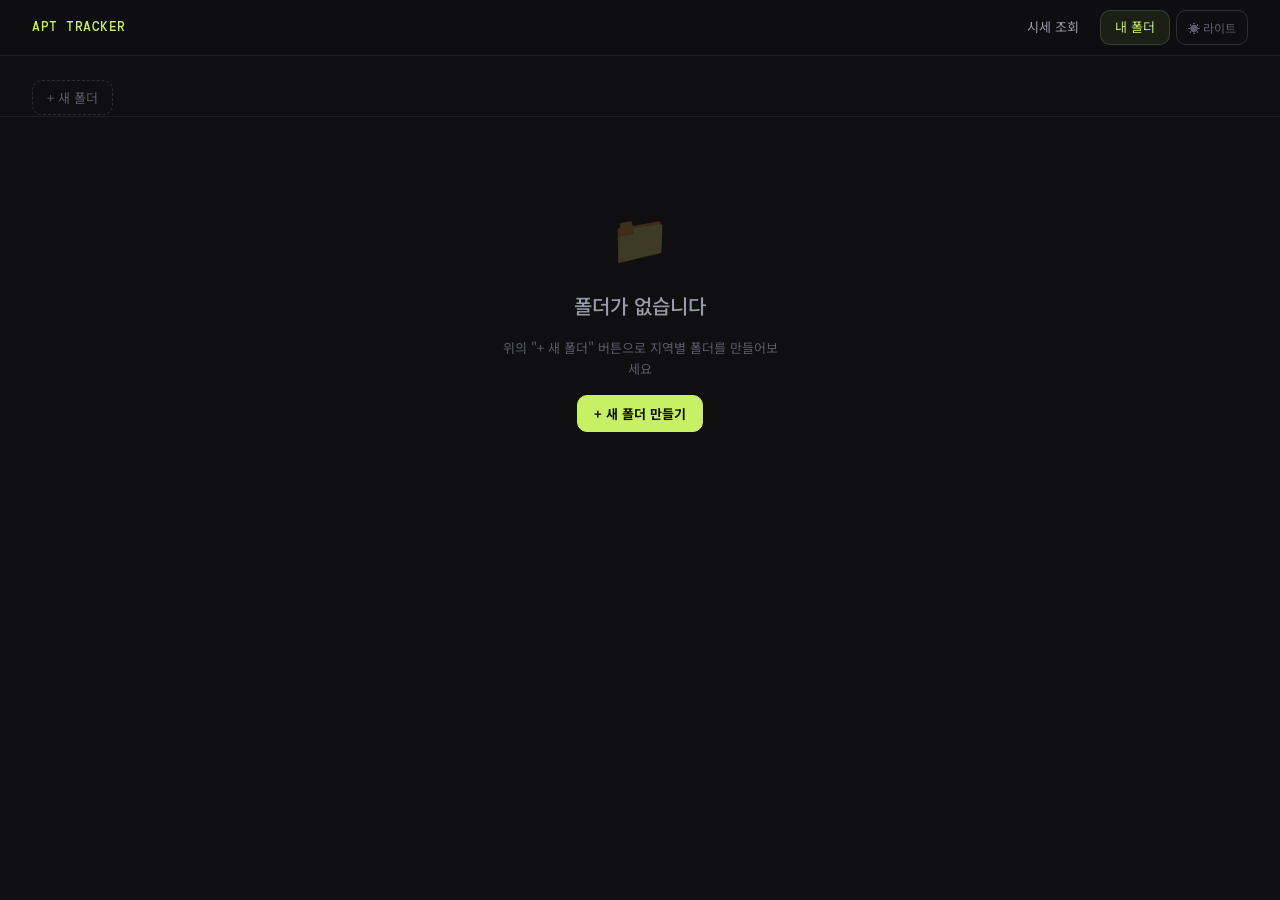
<file: folder.html>
<!DOCTYPE html>
<html lang="ko">
<head>
<meta charset="UTF-8" />
<meta name="viewport" content="width=device-width, initial-scale=1.0" />
<title>APT TRACKER — 내 폴더</title>
<link href="https://fonts.googleapis.com/css2?family=Noto+Sans+KR:wght@300;400;500;700&family=DM+Mono:wght@400;500&display=swap" rel="stylesheet" />
<link rel="stylesheet" href="style.css" />
<script src="data.js"></script>
<script src="theme.js"></script>
<style>
/* Folder tabs */
.folder-tabs {
  display: flex; align-items: center; gap: 6px;
  flex-wrap: wrap; padding: 1.5rem 2rem 0;
  border-bottom: 1px solid var(--border);
  background: var(--bg);
  position: sticky; top: 56px; z-index: 90;
}
.folder-tab {
  padding: 8px 16px; border-radius: var(--radius) var(--radius) 0 0;
  border: 1px solid transparent; border-bottom: none;
  font-size: 13px; cursor: grab; color: var(--text2);
  background: transparent; font-family: 'Noto Sans KR', sans-serif;
  transition: all 0.15s; display: flex; align-items: center; gap: 8px;
  user-select: none;
}
.folder-tab:hover { color: var(--text); background: var(--surface); }
.folder-tab.active { color: var(--accent); background: var(--surface); border-color: var(--border); }
.folder-tab .tab-remove { font-size: 11px; color: var(--text3); cursor: pointer; }
.folder-tab .tab-remove:hover { color: var(--danger); }
.folder-tab.drag-over { border-color: var(--accent); background: var(--surface); opacity: 0.7; }
.folder-tab.dragging { opacity: 0.35; cursor: grabbing; }
.btn-new-folder {
  padding: 7px 14px; border-radius: var(--radius);
  border: 1px dashed var(--border2); font-size: 13px;
  color: var(--text3); background: transparent; cursor: pointer;
  font-family: 'Noto Sans KR', sans-serif; transition: all 0.15s;
  margin-bottom: 1px;
}
.btn-new-folder:hover { color: var(--accent); border-color: var(--accent); }

/* Spreadsheet */
.sheet-wrap { overflow-x: auto; }
.sheet {
  width: 100%; border-collapse: collapse;
  font-size: 13px; min-width: 900px;
}
/* 메인 헤더 */
.sheet thead th,
.sheet tr.col-header th {
  text-align: left; font-size: 11px; font-weight: 600;
  color: var(--text2); letter-spacing: 0.06em; text-transform: uppercase;
  padding: 11px 14px; white-space: nowrap;
  background: var(--surface3, #1e1e2a);
  border-bottom: none;
  border-top: 1px solid var(--border);
}
/* 메인 데이터 행 */
.sheet tr.apt-main-row td {
  padding: 12px 14px; vertical-align: middle;
  background: var(--surface2);
  border-bottom: 2px solid var(--accent);
  color: var(--text);
  font-size: 14px; font-weight: 400;
}
.sheet tr.apt-main-row:hover td { background: rgba(255,255,255,0.04); }
/* 타입 필터 드롭다운 */
.type-filter-wrap { position: relative; display: inline-block; vertical-align: middle; margin-left: 8px; }
.type-filter-trigger {
  font-size: 10px; font-weight: 500; padding: 2px 8px;
  border: 1px solid var(--border2); border-radius: 4px;
  background: var(--surface2); color: var(--text2);
  cursor: pointer; white-space: nowrap;
  font-family: 'Noto Sans KR', sans-serif;
  letter-spacing: 0; text-transform: none;
  transition: border-color 0.15s;
}
.type-filter-trigger:hover { border-color: var(--accent); color: var(--accent); }
.type-filter-trigger.filtered { border-color: var(--accent); color: var(--accent); }
.type-filter-panel {
  display: none; position: absolute; top: calc(100% + 4px); left: 0;
  background: var(--surface2); border: 1px solid var(--border2);
  border-radius: var(--radius); padding: 6px 0;
  z-index: 200; min-width: 140px;
  box-shadow: 0 8px 24px rgba(0,0,0,0.4);
}
.type-filter-panel.open { display: block; }
.type-filter-item {
  display: flex; align-items: center; gap: 8px;
  padding: 6px 12px; cursor: pointer; font-size: 12px;
  color: var(--text2); white-space: nowrap;
  transition: background 0.1s;
}
.type-filter-item:hover { background: rgba(255,255,255,0.05); color: var(--text); }
.type-filter-item input[type="checkbox"] { accent-color: var(--accent); cursor: pointer; }

/* 서브 헤더 행 */
.sheet tr.apt-sub-header th {
  text-align: left; font-size: 11px; font-weight: 600;
  color: var(--text2); letter-spacing: 0.06em; text-transform: uppercase;
  padding: 11px 14px; white-space: nowrap;
  background: var(--surface3, #1e1e2a);
  border-bottom: 1px solid var(--border);
  border-top: 1px solid var(--border);
}
/* 서브 데이터 행 */
.sheet tr.apt-sub-row td {
  padding: 9px 14px; border-bottom: 1px solid rgba(255,255,255,0.04);
  color: var(--text2); vertical-align: middle;
  background: transparent;
  font-size: 11px; font-weight: 400;
}
.sheet tr.apt-sub-row:last-of-type td { border-bottom: none; }
.sheet tr.apt-sub-row:hover td { background: rgba(255,255,255,0.02); }
/* 아파트 구분선 */
.sheet tr.apt-divider td {
  padding: 0; height: 6px;
  background: var(--bg);
  border-bottom: none;
}
.sheet input, .sheet select {
  background: transparent; border: none;
  border-bottom: 1px dashed var(--border2);
  border-radius: 0; padding: 3px 0;
  font-size: 11px; font-weight: 400; color: var(--text2);
  width: 100%; min-width: 60px;
  font-family: 'Noto Sans KR', sans-serif;
}
.sheet input:focus, .sheet select:focus { border-bottom-color: var(--accent); outline: none; }
.sheet select option { background: var(--surface2); color: var(--text); }
.apt-name-cell { font-weight: 600; color: var(--accent); font-size: 14px; }
.apt-drag-handle {
  cursor: grab; color: var(--text3); font-size: 16px;
  padding: 12px 6px 12px 10px !important;
  user-select: none; text-align: center;
  transition: color 0.15s;
}
.apt-drag-handle:hover { color: var(--accent); }
.apt-drag-handle:active { cursor: grabbing; }
.apt-main-row.drag-over td { background: var(--accent-dim) !important; }
.apt-main-row.dragging { opacity: 0.4; }
.price-cell { font-family: 'DM Mono', monospace; color: var(--text2); font-size: 11px; font-weight: 400; }

/* Memo section */
.memo-grid {
  display: grid;
  grid-template-columns: repeat(auto-fit, minmax(260px, 1fr));
  gap: 12px;
}
.memo-field label {
  display: block; font-size: 10px; color: var(--text3);
  letter-spacing: 0.08em; text-transform: uppercase; margin-bottom: 6px;
}

/* Photo gallery */
.photo-upload-area {
  border: 1.5px dashed var(--border2); border-radius: var(--radius-lg);
  padding: 24px; text-align: center; cursor: pointer;
  transition: all 0.15s; color: var(--text3); font-size: 13px;
}
.photo-upload-area:hover { border-color: var(--accent); color: var(--accent); }
.photo-grid {
  display: grid; grid-template-columns: repeat(auto-fill, minmax(180px, 1fr));
  gap: 12px; margin-top: 12px;
}
.photo-card {
  background: var(--surface2); border-radius: var(--radius);
  overflow: hidden; border: 1px solid var(--border);
  transition: border-color 0.15s;
}
.photo-card:hover { border-color: var(--border2); }
.photo-card img { width: 100%; height: 140px; object-fit: cover; display: block; }
.photo-card-footer {
  padding: 8px 10px; display: flex; align-items: center; gap: 6px;
}
.photo-card-footer input {
  flex: 1; background: transparent; border: none;
  font-size: 12px; color: var(--text2); padding: 2px 0;
}
.photo-card-footer input:focus { outline: none; color: var(--text); }
.photo-del { font-size: 11px; color: var(--text3); cursor: pointer; flex-shrink: 0; }
.photo-del:hover { color: var(--danger); }

/* Import/Export bar */
.io-bar {
  display: flex; align-items: center; gap: 8px; flex-wrap: wrap;
}
.io-bar label { font-size: 12px; color: var(--text2); }

/* Section tabs inside folder */
.section-nav {
  display: flex; gap: 4px; border-bottom: 1px solid var(--border); margin-bottom: 1.5rem;
}
.section-tab {
  padding: 8px 16px; font-size: 13px; color: var(--text2);
  cursor: pointer; border-bottom: 2px solid transparent; margin-bottom: -1px;
  transition: all 0.15s; background: none; border-top: none; border-left: none; border-right: none;
  font-family: 'Noto Sans KR', sans-serif;
}
.section-tab:hover { color: var(--text); }
.section-tab.active { color: var(--accent); border-bottom-color: var(--accent); }
.section-content { display: none; }
.section-content.active { display: block; }

/* Sub-tabs inside 종합 */
.subsection-nav {
  display: flex; gap: 2px; border-bottom: 1px solid var(--border); margin-bottom: 1.25rem;
}
.subsection-tab {
  padding: 6px 14px; font-size: 12px; color: var(--text3);
  cursor: pointer; border-bottom: 2px solid transparent; margin-bottom: -1px;
  transition: all 0.15s; background: none; border-top: none; border-left: none; border-right: none;
  font-family: 'Noto Sans KR', sans-serif;
}
.subsection-tab:hover { color: var(--text2); }
.subsection-tab.active { color: var(--accent); border-bottom-color: var(--accent); }
.subsection-content { display: none; }
.subsection-content.active { display: block; }

/* 등급 배지 공통 색상 (S=초록, A=노랑, B=주황, C=회색) */
.grade-S { color: #4ade80; }
.grade-A { color: #f0c040; }
.grade-B { color: #f5a623; }
.grade-C { color: var(--text3); }

/* 임장 보고서 */
.report-entry {
  padding: 16px 0; border-bottom: 1px solid var(--border);
}
.report-entry:last-child { border-bottom: none; }
.report-entry-header {
  display: flex; align-items: center; justify-content: space-between;
  margin-bottom: 12px;
}
.report-entry-body {
  display: flex; gap: 16px; align-items: flex-start; flex-wrap: wrap;
}
.report-photo-box {
  width: 240px; height: 180px;
  background: var(--surface2); border: 1.5px dashed var(--border2);
  border-radius: var(--radius); display: flex; align-items: center;
  justify-content: center; overflow: hidden; cursor: pointer;
  transition: border-color 0.15s; position: relative;
}
.photo-file-btn {
  position: absolute; bottom: 8px; right: 8px;
  font-size: 11px; padding: 3px 8px;
  background: var(--surface2); border: 1px solid var(--border2);
  border-radius: 4px; color: var(--text3); cursor: pointer; z-index: 2;
  font-family: 'Noto Sans KR', sans-serif; transition: color 0.15s, border-color 0.15s;
}
.photo-file-btn:hover { color: var(--accent); border-color: var(--accent); }
.report-photo-box:hover { border-color: var(--accent); }
.report-photo-box img { width:100%;height:100%;object-fit:cover;display:block; }
.report-photo-placeholder { font-size:12px;color:var(--text3);pointer-events:none;text-align:center;padding:8px; }
.report-textarea {
  width: 100%; min-height: 180px; resize: vertical;
  background: transparent; border: 1px solid var(--border2);
  border-radius: var(--radius); padding: 10px 12px;
  font-size: 13px; color: var(--text); font-family: 'Noto Sans KR', sans-serif;
  line-height: 1.7; box-sizing: border-box;
}
.report-textarea:focus { outline: none; border-color: var(--accent); }
.report-textarea::placeholder { color: var(--text3); }

.no-folder {
  display: flex; flex-direction: column; align-items: center;
  justify-content: center; gap: 16px; padding: 80px 20px; text-align: center;
}
.no-folder h2 { font-size: 20px; font-weight: 500; color: var(--text2); }
.no-folder p { font-size: 13px; color: var(--text3); max-width: 280px; }

.auto-save-tag {
  font-size: 10px; color: var(--text3); padding: 3px 8px;
  background: var(--surface2); border-radius: 999px; margin-left: 8px;
}
.group-header-row td {
  background: var(--bg); padding: 16px 16px 8px;
  border-top: 2px solid var(--border); cursor: grab; user-select: none;
}
.group-header-row:hover td { background: rgba(255,255,255,0.02); }
.group-header-row.drag-over td { border-top-color: var(--accent); background: rgba(99,102,241,0.06); }
.group-header-row.dragging { opacity: 0.35; }
.group-unassigned-row td {
  background: var(--bg); padding: 16px 16px 8px;
  border-top: 1px dashed var(--border2);
}

</style>
</head>
<body>

<header>
  <a class="logo" href="index.html">APT TRACKER</a>
  <nav class="nav-links">
    <a class="nav-link" href="index.html">시세 조회</a>
    <a class="nav-link active" href="folder.html">내 폴더</a>
    <button class="theme-toggle" id="themeToggleBtn" onclick="toggleAppTheme()">☀️ 라이트</button>
  </nav>
</header>

<!-- Folder tabs -->
<div class="folder-tabs" id="folderTabs">
  <button class="btn-new-folder" onclick="createNewFolder()">+ 새 폴더</button>
</div>

<!-- Main content -->
<div id="noFolderMsg" class="no-folder" style="display:none;">
  <div style="font-size:48px;opacity:0.2;">📁</div>
  <h2>폴더가 없습니다</h2>
  <p>위의 "+ 새 폴더" 버튼으로 지역별 폴더를 만들어보세요</p>
  <button class="btn btn-primary" onclick="createNewFolder()">+ 새 폴더 만들기</button>
</div>

<div id="folderContent" class="main" style="display:none;">

  <!-- IO bar -->
  <div class="card" style="padding:1rem 1.5rem;">
    <div style="display:flex;align-items:center;justify-content:space-between;flex-wrap:wrap;gap:10px;">
      <div style="display:flex;align-items:center;gap:8px;">
        <span style="font-size:13px;font-weight:500;" id="folderTitle">폴더명</span>
        <span class="auto-save-tag">자동저장</span>
      </div>
      <div class="io-bar">
        <button class="btn btn-sm" style="background:var(--accent-dim);border-color:var(--accent);color:var(--accent);" onclick="openReport()">📄 레포트 내보내기</button>
        <span style="font-size:12px;color:var(--text3);margin-left:4px;">데이터:</span>
        <button class="btn btn-sm" onclick="exportJSON()">JSON 내보내기</button>
        <label class="btn btn-sm" style="cursor:pointer;">
          JSON 불러오기
          <input type="file" accept=".json" style="display:none;" onchange="handleImport(event)" />
        </label>
      </div>
    </div>
  </div>

  <!-- 위치 & 생활권역 (항상 표시) -->
  <div class="card">
    <div class="card-title" style="margin-bottom:14px;">위치 &amp; 생활권역 <span class="auto-save-tag">자동저장</span></div>
    <div style="display:flex;gap:16px;align-items:flex-start;flex-wrap:wrap;">
      <div style="flex:0 0 auto;">
        <div id="loc_photo_box" style="width:264px;height:198px;background:var(--surface2);border:1.5px dashed var(--border2);border-radius:var(--radius);display:flex;align-items:center;justify-content:center;overflow:hidden;transition:border-color 0.15s;cursor:pointer;position:relative;"
          onclick="locPhotoBoxClick(event)"
          ondragover="event.preventDefault();this.style.borderColor='var(--accent)'"
          ondragleave="this.style.borderColor=''"
          ondrop="handleLocPhotoDrop(event)">
          <span id="loc_photo_placeholder" style="font-size:12px;color:var(--text3);pointer-events:none;text-align:center;">드래그 / Ctrl+V</span>
          <img id="loc_photo_img" style="display:none;width:100%;height:100%;object-fit:cover;" onclick="openLocLightbox(event)" title="클릭하면 크게 보기" />
          <button class="photo-file-btn" onclick="event.stopPropagation();document.getElementById('loc_photo_input').click()">파일 선택</button>
        </div>
        <input type="file" id="loc_photo_input" accept="image/*" style="display:none;" onchange="handleLocPhoto(event)" />
        <button id="loc_photo_del" class="btn btn-sm" style="margin-top:6px;width:264px;display:none;" onclick="removeLocPhoto()">사진 삭제</button>
      </div>

      <!-- 라이트박스 -->
      <div id="loc_lightbox" style="display:none;position:fixed;inset:0;background:rgba(0,0,0,0.88);z-index:999;align-items:center;justify-content:center;" onclick="closeLocLightbox()">
        <img id="loc_lightbox_img" style="max-width:90vw;max-height:90vh;border-radius:var(--radius);object-fit:contain;" />
      </div>

      <div style="flex:1;min-width:180px;">
        <div class="memo-field">
          <label>📍 메모</label>
          <textarea id="loc_memo" placeholder="위치, 생활권역, 주변 환경 등 자유롭게 기록..." oninput="saveMemoDebounced()" style="height:174px;"></textarea>
        </div>
      </div>
    </div>
  </div>

  <!-- Section nav -->
  <div class="section-nav">
    <button class="section-tab active" onclick="switchSection('comprehensive', this)">입지분석</button>
    <button class="section-tab" onclick="switchSection('spreadsheet', this)">시세 정리</button>
    <button class="section-tab" onclick="switchSection('graphs', this)">시세 그래프</button>
    <button class="section-tab" onclick="switchSection('photos', this)">임장 보고서</button>
    <button class="section-tab" onclick="switchSection('conclusion', this)">결론</button>
  </div>

  <!-- Spreadsheet -->
  <div id="sec-spreadsheet" class="section-content">
    <div class="card" style="padding:0;">
      <div style="padding:1rem 1.5rem;border-bottom:1px solid var(--border);display:flex;align-items:center;justify-content:space-between;gap:8px;flex-wrap:wrap;">
        <div class="card-title" style="margin-bottom:0;">시세 정리 <span id="aptCountBadge" style="color:var(--accent);font-weight:400;"></span></div>
        <div style="display:flex;gap:8px;">
          <button class="btn btn-sm" onclick="openManualAptModal()">+ 아파트 직접 추가</button>
          <button class="btn btn-sm" onclick="createGroupPrompt()">+ 역/생활권 추가</button>
          <a href="index.html" class="btn btn-sm">+ 시세 조회에서 추가</a>
        </div>
      </div>
      <div class="sheet-wrap">
        <table class="sheet" id="aptSheet">
          <tbody id="aptSheetBody"></tbody>
        </table>
      </div>
      <div id="emptySheet" style="text-align:center;padding:40px;color:var(--text3);font-size:13px;display:none;">
        저장된 아파트가 없습니다. 시세 조회에서 검색 후 폴더에 저장해보세요.
      </div>
    </div>
  </div>

  <!-- 종합 -->
  <div id="sec-comprehensive" class="section-content active">
    <div class="card">
      <div class="card-title" style="display:flex;align-items:center;justify-content:space-between;flex-wrap:wrap;gap:8px;">
        <span>입지분석 <span class="auto-save-tag">자동저장</span></span>
        <button class="btn btn-sm" id="criteria_toggle_btn" onclick="toggleCriteria()">기준표 보기 ▾</button>
      </div>

      <!-- 기준표 (토글) -->
      <div id="criteria_panel" style="display:none;margin-bottom:1.25rem;overflow-x:auto;">
        <div style="font-size:12px;font-weight:600;color:var(--text2);margin-bottom:8px;">수도권 입지 등급 (구 단위)</div>
        <table class="sheet" style="width:100%;table-layout:fixed;min-width:560px;">
          <thead>
            <tr>
              <th style="width:48px;text-align:center;">등급</th>
              <th style="text-align:center;">직장</th>
              <th style="text-align:center;">교통</th>
              <th style="text-align:center;">학군</th>
              <th style="text-align:center;">환경</th>
              <th style="text-align:center;">공급</th>
            </tr>
          </thead>
          <tbody>
            <tr style="background:rgba(255,255,255,0.03);">
              <td style="text-align:center;font-size:11px;color:var(--text3);font-weight:500;">기준</td>
              <td style="text-align:center;font-size:11px;color:var(--text3);">종사자수</td>
              <td style="text-align:center;font-size:11px;color:var(--text3);">업무지구<br>접근성</td>
              <td style="text-align:center;font-size:11px;color:var(--text3);">학업성취도</td>
              <td style="text-align:center;font-size:11px;color:var(--text3);">편의시설<br>(백화점·마트)</td>
              <td style="text-align:center;font-size:11px;color:var(--text3);">3년 내 예정공급<br>평균</td>
            </tr>
            <tr>
              <td style="text-align:center;font-size:18px;font-weight:700;color:#4ade80;">S</td>
              <td style="text-align:center;font-size:12px;">종사자수<br>30만명</td>
              <td style="text-align:center;font-size:12px;">강남 30분<br>이내</td>
              <td style="text-align:center;font-size:12px;"><b>95%</b><br>3개 이상</td>
              <td style="text-align:center;font-size:12px;">백화점<br>2개 이상</td>
              <td style="text-align:center;font-size:12px;">인구 0.25% 이내<br><span style="color:var(--text3);font-size:11px;">(적정수요 0.5배 이하)</span></td>
            </tr>
            <tr>
              <td style="text-align:center;font-size:18px;font-weight:700;color:#f0c040;">A</td>
              <td style="text-align:center;font-size:12px;">20만명<br>이상</td>
              <td style="text-align:center;font-size:12px;">강남 1시간 및<br>부도심 30분 이내</td>
              <td style="text-align:center;font-size:12px;"><b>90%</b><br>3개 이상</td>
              <td style="text-align:center;font-size:12px;">백화점<br>1개 이상</td>
              <td style="text-align:center;font-size:12px;">인구 0.5% 이내<br><span style="color:var(--text3);font-size:11px;">(적정수요 1배 이내)</span></td>
            </tr>
            <tr>
              <td style="text-align:center;font-size:18px;font-weight:700;color:#f5a623;">B</td>
              <td style="text-align:center;font-size:12px;">10만명<br>이상</td>
              <td style="text-align:center;font-size:12px;">부도심<br>1시간 이내</td>
              <td style="text-align:center;font-size:12px;"><b>85%</b><br>3개 이상</td>
              <td style="text-align:center;font-size:12px;">대형마트<br>1개 이상</td>
              <td style="text-align:center;font-size:12px;">인구 1.0% 이내<br><span style="color:var(--text3);font-size:11px;">(적정수요 2배 이내)</span></td>
            </tr>
            <tr>
              <td style="text-align:center;font-size:18px;font-weight:700;color:var(--text3);">C</td>
              <td style="text-align:center;font-size:12px;">10만명<br>이하</td>
              <td style="text-align:center;font-size:12px;">부도심<br>1시간 이상</td>
              <td style="text-align:center;font-size:12px;"><b>85%</b><br>3개 미만</td>
              <td style="text-align:center;font-size:12px;">없음</td>
              <td style="text-align:center;font-size:12px;">인구 1.0% 초과<br><span style="color:var(--text3);font-size:11px;">(적정수요 2배 초과)</span></td>
            </tr>
          </tbody>
        </table>
        <div style="font-size:11px;color:var(--text3);margin-top:8px;">※ 수도권 입지평가는 직장·교통·학군·환경·공급으로 구 단위 평가</div>
      </div>

      <div class="subsection-nav">
        <button class="subsection-tab active" onclick="switchSubSection('summary', this)">종합</button>
        <button class="subsection-tab" onclick="switchSubSection('work', this)">1. 직장</button>
        <button class="subsection-tab" onclick="switchSubSection('traffic', this)">2. 교통</button>
        <button class="subsection-tab" onclick="switchSubSection('school', this)">3. 학군</button>
        <button class="subsection-tab" onclick="switchSubSection('environment', this)">4. 환경</button>
      </div>

      <div id="subsec-summary" class="subsection-content active">
        <div style="overflow-x:auto;">
          <table class="sheet" style="width:100%;table-layout:fixed;">
            <thead>
              <tr>
                <th style="text-align:center;">직장</th>
                <th style="text-align:center;">교통</th>
                <th style="text-align:center;">학군</th>
                <th style="text-align:center;">환경</th>
              </tr>
            </thead>
            <tbody>
              <tr id="summary-grade-row">
                <td id="sum_work"    style="text-align:center;font-size:22px;font-weight:700;padding:16px 12px;">-</td>
                <td id="sum_traffic" style="text-align:center;font-size:22px;font-weight:700;padding:16px 12px;">-</td>
                <td id="sum_school"  style="text-align:center;font-size:22px;font-weight:700;padding:16px 12px;">-</td>
                <td id="sum_env"     style="text-align:center;font-size:22px;font-weight:700;padding:16px 12px;">-</td>
              </tr>
            </tbody>
          </table>
        </div>
      </div>

      <div id="subsec-work" class="subsection-content">

        <!-- 지역 선택 -->
        <div style="display:flex;gap:10px;margin-bottom:16px;flex-wrap:wrap;">
          <div style="flex:1;min-width:120px;">
            <div style="font-size:10px;color:var(--text3);letter-spacing:0.08em;text-transform:uppercase;margin-bottom:6px;">지역</div>
            <select id="work_region_select" onchange="onWorkRegionChange()" style="width:100%;">
              <option value="">지역 선택</option>
            </select>
          </div>
          <div style="flex:2;min-width:160px;">
            <div style="font-size:10px;color:var(--text3);letter-spacing:0.08em;text-transform:uppercase;margin-bottom:6px;">시/군/구</div>
            <select id="work_district_select" onchange="onWorkDistrictChange()" style="width:100%;" disabled>
              <option value="">시/군/구 선택</option>
            </select>
          </div>
        </div>

        <!-- 결과 표시 -->
        <div id="work_result" style="display:none;margin-bottom:20px;">
          <div style="display:grid;grid-template-columns:repeat(auto-fit,minmax(140px,1fr));gap:10px;">
            <div class="info-cell" style="background:var(--surface2);text-align:center;">
              <div class="info-cell-label">직장 등급</div>
              <div id="work_grade_badge" style="font-size:22px;font-weight:700;margin-top:4px;"></div>
            </div>
            <div class="info-cell" style="background:var(--surface2);">
              <div class="info-cell-label">종사자 수</div>
              <div id="work_workers" class="info-cell-value mono" style="margin-top:4px;"></div>
            </div>
            <div class="info-cell" style="background:var(--surface2);">
              <div class="info-cell-label">사업체 수</div>
              <div id="work_businesses" class="info-cell-value mono" style="margin-top:4px;"></div>
            </div>
          </div>
        </div>

        <!-- 메모 -->
        <div class="memo-grid">
          <div class="memo-field">
            <label>📝 직장 메모</label>
            <textarea id="memo_work" placeholder="직장까지의 거리, 출퇴근 시간 등..." oninput="saveMemoDebounced()"></textarea>
          </div>
        </div>
      </div>

      <div id="subsec-traffic" class="subsection-content">

        <!-- 교통 등급 -->
        <div style="display:flex;gap:16px;align-items:flex-end;margin-bottom:20px;flex-wrap:wrap;">
          <div>
            <div style="font-size:10px;color:var(--text3);letter-spacing:0.08em;text-transform:uppercase;margin-bottom:6px;">교통 등급</div>
            <select id="traffic_grade_select" onchange="onTrafficGradeChange()" style="width:120px;">
              <option value="">선택</option>
              <option value="S">S</option>
              <option value="A">A</option>
              <option value="B">B</option>
              <option value="C">C</option>
            </select>
          </div>
          <div id="traffic_grade_result" style="display:none;">
            <div class="info-cell" style="background:var(--surface2);text-align:center;min-width:80px;">
              <div class="info-cell-label">등급</div>
              <div id="traffic_grade_badge" style="font-size:22px;font-weight:700;margin-top:4px;"></div>
            </div>
          </div>
        </div>

        <!-- 대중교통 소요시간 표 -->
        <div style="overflow-x:auto;margin-bottom:20px;">
          <table class="sheet" style="min-width:auto;">
            <thead>
              <tr>
                <th style="width:100px;">목적지</th>
                <th style="width:80px;">소요시간</th>
                <th style="width:70px;">환승 횟수</th>
                <th>메모</th>
              </tr>
            </thead>
            <tbody>
              <tr>
                <td style="color:var(--text);font-weight:500;white-space:nowrap;">강남역</td>
                <td><input type="text" id="tc_gangnam_time" placeholder="예: 25분" oninput="saveMemoDebounced()" /></td>
                <td><input type="text" id="tc_gangnam_tr" placeholder="예: 1회" oninput="saveMemoDebounced()" /></td>
                <td><input type="text" id="tc_gangnam_memo" placeholder="메모..." oninput="saveMemoDebounced()" /></td>
              </tr>
              <tr>
                <td style="color:var(--text);font-weight:500;white-space:nowrap;">시청역</td>
                <td><input type="text" id="tc_sicho_time" placeholder="예: 30분" oninput="saveMemoDebounced()" /></td>
                <td><input type="text" id="tc_sicho_tr" placeholder="예: 2회" oninput="saveMemoDebounced()" /></td>
                <td><input type="text" id="tc_sicho_memo" placeholder="메모..." oninput="saveMemoDebounced()" /></td>
              </tr>
              <tr>
                <td style="color:var(--text);font-weight:500;white-space:nowrap;">여의도역</td>
                <td><input type="text" id="tc_yeouido_time" placeholder="예: 15분" oninput="saveMemoDebounced()" /></td>
                <td><input type="text" id="tc_yeouido_tr" placeholder="예: 없음" oninput="saveMemoDebounced()" /></td>
                <td><input type="text" id="tc_yeouido_memo" placeholder="메모..." oninput="saveMemoDebounced()" /></td>
              </tr>
            </tbody>
            <tbody id="traffic_custom_body"></tbody>
          </table>
        </div>
        <button class="btn btn-sm" style="margin-bottom:20px;" onclick="addTrafficRow()">+ 목적지 추가</button>

        <!-- 메모 -->
        <div class="memo-grid">
          <div class="memo-field">
            <label>📝 교통 메모</label>
            <textarea id="memo_traffic" placeholder="지하철, 버스, 고속도로 접근성 등..." oninput="saveMemoDebounced()"></textarea>
          </div>
        </div>
      </div>

      <div id="subsec-school" class="subsection-content">

        <!-- 학군 등급 -->
        <div style="display:flex;gap:16px;align-items:flex-end;margin-bottom:20px;flex-wrap:wrap;">
          <div>
            <div style="font-size:10px;color:var(--text3);letter-spacing:0.08em;text-transform:uppercase;margin-bottom:6px;">학군 등급</div>
            <select id="school_grade_select" onchange="onSchoolGradeChange()" style="width:120px;">
              <option value="">선택</option>
              <option value="S">S</option>
              <option value="A">A</option>
              <option value="B">B</option>
              <option value="C">C</option>
            </select>
          </div>
          <div id="school_grade_result" style="display:none;">
            <div class="info-cell" style="background:var(--surface2);text-align:center;min-width:80px;">
              <div class="info-cell-label">등급</div>
              <div id="school_grade_badge" style="font-size:22px;font-weight:700;margin-top:4px;"></div>
            </div>
          </div>
        </div>

        <!-- 아실 바로가기 -->
        <div style="margin-bottom:20px;">
          <a href="https://asil.kr/" target="_blank" class="btn btn-sm">
            <svg style="width:13px;height:13px;vertical-align:middle;margin-right:5px;margin-top:-2px;" viewBox="0 0 24 24" fill="none" stroke="currentColor" stroke-width="2" stroke-linecap="round" stroke-linejoin="round">
              <path d="M10 13a5 5 0 0 0 7.54.54l3-3a5 5 0 0 0-7.07-7.07l-1.72 1.71"/><path d="M14 11a5 5 0 0 0-7.54-.54l-3 3a5 5 0 0 0 7.07 7.07l1.71-1.71"/>
            </svg>아실 바로가기 →</a>
        </div>

        <!-- 사진 + 메모 -->
        <div style="display:flex;gap:16px;margin-bottom:20px;align-items:flex-start;flex-wrap:wrap;">
          <div style="flex:0 0 auto;">
            <div id="school_photo_box" style="width:240px;height:180px;background:var(--surface2);border:1.5px dashed var(--border2);border-radius:var(--radius);display:flex;align-items:center;justify-content:center;overflow:hidden;transition:border-color 0.15s;cursor:pointer;position:relative;"
              onclick="schoolPhotoBoxClick(event)"
              ondragover="event.preventDefault();this.style.borderColor='var(--accent)'"
              ondragleave="this.style.borderColor=''"
              ondrop="handleSchoolPhotoDrop(event)">
              <span id="school_photo_placeholder" style="font-size:12px;color:var(--text3);pointer-events:none;">드래그 / Ctrl+V</span>
              <img id="school_photo_img" style="display:none;width:100%;height:100%;object-fit:cover;" onclick="openSchoolPhotoLightbox(event)" title="클릭하면 크게 보기" />
              <button class="photo-file-btn" onclick="event.stopPropagation();document.getElementById('school_photo_input').click()">파일 선택</button>
            </div>
            <input type="file" id="school_photo_input" accept="image/*" style="display:none;" onchange="handleSchoolPhoto(event)" />
            <button id="school_photo_del" class="btn btn-sm" style="margin-top:6px;width:240px;display:none;" onclick="removeSchoolPhoto()">사진 삭제</button>
          </div>

          <!-- 라이트박스 -->
          <div id="school_lightbox" style="display:none;position:fixed;inset:0;background:rgba(0,0,0,0.85);z-index:999;align-items:center;justify-content:center;" onclick="closeSchoolPhotoLightbox()">
            <img id="school_lightbox_img" style="max-width:90vw;max-height:90vh;border-radius:var(--radius);object-fit:contain;" />
          </div>
          <div style="flex:1;min-width:160px;">
            <div class="memo-field">
              <label>📝 메모</label>
              <textarea id="school_photo_memo" placeholder="학군 관련 메모..." oninput="saveMemoDebounced()" style="height:156px;"></textarea>
            </div>
          </div>
        </div>

        <!-- 입시 데이터 표 -->
        <div style="overflow-x:auto;">
          <table class="sheet" style="min-width:auto;max-width:320px;">
            <thead>
              <tr>
                <th style="width:120px;">구분</th>
                <th>갯수</th>
              </tr>
            </thead>
            <tbody>
              <tr>
                <td style="color:var(--text);font-weight:500;">95% 이상</td>
                <td><input type="text" id="school_95" placeholder="예: 3개" oninput="saveMemoDebounced()" /></td>
              </tr>
              <tr>
                <td style="color:var(--text);font-weight:500;">90% 이상</td>
                <td><input type="text" id="school_90" placeholder="예: 7개" oninput="saveMemoDebounced()" /></td>
              </tr>
              <tr>
                <td style="color:var(--text);font-weight:500;">85% 이상</td>
                <td><input type="text" id="school_85" placeholder="예: 12개" oninput="saveMemoDebounced()" /></td>
              </tr>
            </tbody>
          </table>
        </div>

      </div>

      <div id="subsec-environment" class="subsection-content">

        <!-- 환경 등급 -->
        <div style="display:flex;gap:16px;align-items:flex-end;margin-bottom:20px;flex-wrap:wrap;">
          <div>
            <div style="font-size:10px;color:var(--text3);letter-spacing:0.08em;text-transform:uppercase;margin-bottom:6px;">환경 등급</div>
            <select id="env_grade_select" onchange="onEnvGradeChange()" style="width:120px;">
              <option value="">선택</option>
              <option value="S">S</option>
              <option value="A">A</option>
              <option value="B">B</option>
              <option value="C">C</option>
            </select>
          </div>
          <div id="env_grade_result" style="display:none;">
            <div class="info-cell" style="background:var(--surface2);text-align:center;min-width:80px;">
              <div class="info-cell-label">등급</div>
              <div id="env_grade_badge" style="font-size:22px;font-weight:700;margin-top:4px;"></div>
            </div>
          </div>
        </div>

        <!-- 카카오맵 바로가기 -->
        <div style="margin-bottom:20px;">
          <a href="https://map.kakao.com/" target="_blank" class="btn btn-sm">
            <svg style="width:13px;height:13px;vertical-align:middle;margin-right:5px;margin-top:-2px;" viewBox="0 0 24 24" fill="none" stroke="currentColor" stroke-width="2" stroke-linecap="round" stroke-linejoin="round">
              <path d="M10 13a5 5 0 0 0 7.54.54l3-3a5 5 0 0 0-7.07-7.07l-1.72 1.71"/><path d="M14 11a5 5 0 0 0-7.54-.54l-3 3a5 5 0 0 0 7.07 7.07l1.71-1.71"/>
            </svg>카카오맵 바로가기 →</a>
        </div>

        <!-- 사진 + 메모 -->
        <div style="display:flex;gap:16px;margin-bottom:20px;align-items:flex-start;flex-wrap:wrap;">
          <div style="flex:0 0 auto;">
            <div id="env_photo_box" style="width:240px;height:180px;background:var(--surface2);border:1.5px dashed var(--border2);border-radius:var(--radius);display:flex;align-items:center;justify-content:center;overflow:hidden;transition:border-color 0.15s;cursor:pointer;position:relative;"
              onclick="envPhotoBoxClick(event)"
              ondragover="event.preventDefault();this.style.borderColor='var(--accent)'"
              ondragleave="this.style.borderColor=''"
              ondrop="handleEnvPhotoDrop(event)">
              <span id="env_photo_placeholder" style="font-size:12px;color:var(--text3);pointer-events:none;">드래그 / Ctrl+V</span>
              <img id="env_photo_img" style="display:none;width:100%;height:100%;object-fit:cover;" onclick="openEnvPhotoLightbox(event)" title="클릭하면 크게 보기" />
              <button class="photo-file-btn" onclick="event.stopPropagation();document.getElementById('env_photo_input').click()">파일 선택</button>
            </div>
            <input type="file" id="env_photo_input" accept="image/*" style="display:none;" onchange="handleEnvPhoto(event)" />
            <button id="env_photo_del" class="btn btn-sm" style="margin-top:6px;width:240px;display:none;" onclick="removeEnvPhoto()">사진 삭제</button>
          </div>

          <!-- 라이트박스 -->
          <div id="env_lightbox" style="display:none;position:fixed;inset:0;background:rgba(0,0,0,0.85);z-index:999;align-items:center;justify-content:center;" onclick="closeEnvPhotoLightbox()">
            <img id="env_lightbox_img" style="max-width:90vw;max-height:90vh;border-radius:var(--radius);object-fit:contain;" />
          </div>

          <div style="flex:1;min-width:160px;">
            <div class="memo-field">
              <label>📝 메모</label>
              <textarea id="env_photo_memo" placeholder="환경 관련 메모..." oninput="saveMemoDebounced()" style="height:156px;"></textarea>
            </div>
          </div>
        </div>

        <!-- 편의시설 표 -->
        <div style="overflow-x:auto;">
          <table class="sheet" style="min-width:auto;max-width:320px;">
            <thead>
              <tr>
                <th style="width:120px;">구분</th>
                <th>갯수</th>
              </tr>
            </thead>
            <tbody>
              <tr>
                <td style="color:var(--text);font-weight:500;">백화점</td>
                <td><input type="text" id="env_dept" placeholder="예: 1개" oninput="saveMemoDebounced()" /></td>
              </tr>
              <tr>
                <td style="color:var(--text);font-weight:500;">마트</td>
                <td><input type="text" id="env_mart" placeholder="예: 3개" oninput="saveMemoDebounced()" /></td>
              </tr>
              <tr>
                <td style="color:var(--text);font-weight:500;">종합병원</td>
                <td><input type="text" id="env_hospital" placeholder="예: 2개" oninput="saveMemoDebounced()" /></td>
              </tr>
            </tbody>
          </table>
        </div>

      </div>
    </div>
  </div>

  <!-- 시세 그래프 -->
  <div id="sec-graphs" class="section-content">
    <div class="card">
      <div class="card-title" style="display:flex;align-items:center;justify-content:space-between;">
        <span>시세 그래프</span>
        <button class="btn btn-sm" onclick="addGraphEntry()">+ 항목 추가</button>
      </div>
      <div id="graphList"></div>
    </div>

    <!-- 라이트박스 -->
    <div id="graph_lightbox" style="display:none;position:fixed;inset:0;background:rgba(0,0,0,0.88);z-index:999;align-items:center;justify-content:center;" onclick="closeGraphLightbox()">
      <img id="graph_lightbox_img" style="max-width:90vw;max-height:90vh;border-radius:var(--radius);object-fit:contain;" />
    </div>
  </div>

  <!-- 임장 보고서 -->
  <div id="sec-photos" class="section-content">
    <div class="card">
      <div class="card-title" style="display:flex;align-items:center;justify-content:space-between;">
        <span>임장 보고서</span>
        <button class="btn btn-sm" onclick="addReportEntry()">+ 항목 추가</button>
      </div>
      <div id="reportList"></div>
    </div>

    <!-- 라이트박스 -->
    <div id="report_lightbox" style="display:none;position:fixed;inset:0;background:rgba(0,0,0,0.88);z-index:999;align-items:center;justify-content:center;" onclick="closeReportLightbox()">
      <img id="report_lightbox_img" style="max-width:90vw;max-height:90vh;border-radius:var(--radius);object-fit:contain;" />
    </div>
  </div>

  <!-- 결론 -->
  <div id="sec-conclusion" class="section-content">

    <!-- 작성 가이드 -->
    <div class="card">
      <div style="display:flex;align-items:center;justify-content:space-between;">
        <div class="card-title" style="margin-bottom:0;">임장보고서 결론 쓰는 방법</div>
        <button class="btn btn-sm" id="conclusion_guide_btn" onclick="toggleConclusionGuide()">가이드 보기 ▾</button>
      </div>
      <div id="conclusion_guide" style="display:none;margin-top:16px;">
        <div style="display:grid;grid-template-columns:1fr 1fr 1fr;gap:10px;margin-bottom:10px;">
          <!-- 가치에 대한 정리 -->
          <div>
            <div style="font-size:12px;font-weight:700;padding:8px 12px;border-bottom:1px solid var(--border2);text-align:center;color:var(--text);">가치에 대한 정리</div>
            <div style="border:1px solid var(--border2);border-top:none;border-radius:0 0 var(--radius) var(--radius);padding:12px;font-size:12px;color:var(--text2);line-height:1.9;text-align:center;">
              직장, 교통, 학군, 환경에<br>대한 가치 정리<br>
              향후 3년 공급 내용 정리<br>
              호재 여부 정리
            </div>
          </div>
          <!-- 가격에 대한 정리 -->
          <div>
            <div style="font-size:12px;font-weight:700;padding:8px 12px;border-bottom:1px solid var(--border2);text-align:center;color:var(--text);">가격에 대한 정리</div>
            <div style="border:1px solid var(--border2);border-top:none;border-radius:0 0 var(--radius) var(--radius);padding:12px;font-size:12px;color:var(--text2);line-height:1.9;text-align:center;">
              선호 생활권 20평대<br>신축/준신축/구축<br>가격대 정리<br>
              <span style="color:var(--text3);font-size:11px;">(대략적인 가격대)</span><br><br>
              선호 생활권 30평대<br>신축/준신축/구축<br>가격대 정리<br>
              <span style="color:var(--text3);font-size:11px;">(대략적인 가격대)</span>
            </div>
          </div>
          <!-- 투자물건 정리 -->
          <div>
            <div style="font-size:12px;font-weight:700;padding:8px 12px;border-bottom:1px solid var(--border2);text-align:center;color:var(--text);">투자물건 정리</div>
            <div style="border:1px solid var(--border2);border-top:none;border-radius:0 0 var(--radius) var(--radius);padding:12px;font-size:12px;color:var(--text2);line-height:1.9;text-align:center;">
              지역 내 비교평가를 통해<br>
              저환수원리에 맞고<br>
              할 수 있는 투자 중<br>
              가장 좋다고 생각한 물건<br>
              Top 3를 매겨보기
            </div>
          </div>
        </div>
        <div style="display:grid;grid-template-columns:1fr 2fr;gap:10px;">
          <!-- 생활권 우선순위 -->
          <div>
            <div style="font-size:12px;font-weight:700;padding:8px 12px;border-bottom:1px solid var(--border2);text-align:center;color:var(--text);">생활권 우선순위</div>
            <div style="border:1px solid var(--border2);border-top:none;border-radius:0 0 var(--radius) var(--radius);padding:12px;font-size:12px;color:var(--text2);line-height:1.9;text-align:center;">
              마곡 &gt; 내발산 &gt; 가양 &gt; …
            </div>
          </div>
          <div style="display:flex;align-items:center;padding:12px;font-size:12px;color:var(--text3);line-height:1.7;">
            ※ 가치 → 가격 → 투자물건 순으로 정리하고,<br>생활권 우선순위를 바탕으로 최종 투자 단지를 선정하세요.
          </div>
        </div>
      </div>
    </div>

    <!-- 결론 메모 -->
    <div class="card">
      <div class="card-title" style="margin-bottom:16px;">결론 <span class="auto-save-tag">자동저장</span></div>
      <div class="memo-field">
        <label style="font-size:12px;letter-spacing:0;text-transform:none;">내가 생각한 생활권 입지 순서 및 단지 선호도</label>
        <div style="font-size:12px;color:var(--text3);margin-bottom:10px;line-height:1.6;">지역 내 비교평가를 통해 투자 우선순위 단지를 선정하고, 범위를 넓혀서 지역간 비교평가를 통해서 최종 투자 단지를 선정하세요</div>
        <textarea id="conclusion_memo" placeholder="생활권 입지 순서, 단지 선호도 등 자유롭게 작성하세요..." oninput="saveMemoDebounced()" style="min-height:400px;"></textarea>
      </div>
    </div>
  </div>

</div>

<script>
let currentFolderId = null;
let memoTimer = null;

function openReport() {
  if (!currentFolderId) return;
  window.open(`report.html?id=${currentFolderId}`, '_blank');
}
let typeFilterState = {}; // { [aptId]: Set<area_string> }
let filterSaveTimer = null;

// 이미지 압축: 최대 1200px, JPEG quality 0.82로 리사이징
function compressImage(file, callback) {
  const reader = new FileReader();
  reader.onload = ev => {
    const img = new Image();
    img.onload = () => {
      const MAX = 1200;
      let w = img.width, h = img.height;
      if (w > MAX || h > MAX) {
        if (w > h) { h = Math.round(h * MAX / w); w = MAX; }
        else       { w = Math.round(w * MAX / h); h = MAX; }
      }
      const canvas = document.createElement('canvas');
      canvas.width = w; canvas.height = h;
      canvas.getContext('2d').drawImage(img, 0, 0, w, h);
      callback(canvas.toDataURL('image/jpeg', 0.82));
    };
    img.src = ev.target.result;
  };
  reader.readAsDataURL(file);
}
let photoReportTimer = null;
let graphReportTimer = null;

function init() {
  renderFolderTabs();
  const folders = getFolders();
  if (folders.length) {
    selectFolder(folders[0].id);
  } else {
    document.getElementById('noFolderMsg').style.display = 'flex';
    document.getElementById('folderContent').style.display = 'none';
  }
}

function renderFolderTabs() {
  const tabs = document.getElementById('folderTabs');
  const folders = getFolders();
  tabs.innerHTML = folders.map(f => `
    <div class="folder-tab ${f.id===currentFolderId?'active':''}"
      draggable="true"
      data-id="${f.id}"
      onclick="selectFolder('${f.id}')"
      ondragstart="onTabDragStart(event,'${f.id}')"
      ondragover="onTabDragOver(event,'${f.id}')"
      ondragleave="onTabDragLeave(event)"
      ondrop="onTabDrop(event,'${f.id}')"
      ondragend="onTabDragEnd(event)">
      <span ondblclick="startRenameFolder(event,'${f.id}')" title="더블클릭으로 이름 변경">📁 ${f.name}</span>
      <span class="tab-remove" onclick="removeFolderClick(event,'${f.id}')">✕</span>
    </div>
  `).join('') + `<button class="btn-new-folder" onclick="createNewFolder()">+ 새 폴더</button>`;
}

// ─── 탭 드래그 앤 드롭 ────────────────────────────────────────────
let _dragId = null;

function onTabDragStart(e, id) {
  _dragId = id;
  e.currentTarget.classList.add('dragging');
  e.dataTransfer.effectAllowed = 'move';
}

function onTabDragOver(e, id) {
  if (_dragId === null || _dragId === id) return;
  e.preventDefault();
  e.dataTransfer.dropEffect = 'move';
  e.currentTarget.classList.add('drag-over');
}

function onTabDragLeave(e) {
  e.currentTarget.classList.remove('drag-over');
}

function onTabDrop(e, targetId) {
  e.preventDefault();
  e.currentTarget.classList.remove('drag-over');
  if (!_dragId || _dragId === targetId) return;
  const folders = getFolders();
  const ids = folders.map(f => f.id);
  const fromIdx = ids.indexOf(_dragId);
  const toIdx   = ids.indexOf(targetId);
  if (fromIdx === -1 || toIdx === -1) return;
  ids.splice(fromIdx, 1);
  ids.splice(toIdx, 0, _dragId);
  reorderFolders(ids);
  renderFolderTabs();
}

function onTabDragEnd(e) {
  _dragId = null;
  document.querySelectorAll('.folder-tab').forEach(el => {
    el.classList.remove('dragging', 'drag-over');
  });
}

function startRenameFolder(e, id) {
  e.stopPropagation();
  const span = e.target;
  const folder = getFolder(id);
  if (!folder) return;

  const input = document.createElement('input');
  input.value = folder.name;
  input.style.cssText = 'background:transparent;border:none;border-bottom:1px solid var(--accent);outline:none;font-size:13px;color:var(--text);font-family:inherit;width:100px;padding:0 2px;';

  span.replaceWith(input);
  input.focus();
  input.select();

  function commit() {
    const newName = input.value.trim();
    if (newName && newName !== folder.name) renameFolder(id, newName);
    renderFolderTabs();
    if (id === currentFolderId) document.getElementById('folderTitle').textContent = newName || folder.name;
  }
  input.addEventListener('blur', commit);
  input.addEventListener('keydown', e => {
    if (e.key === 'Enter') { e.preventDefault(); input.blur(); }
    if (e.key === 'Escape') { input.value = folder.name; input.blur(); }
  });
}

async function selectFolder(id) {
  const switching = currentFolderId !== id;
  currentFolderId = id;
  const folder = getFolder(id);
  if (!folder) return;

  document.getElementById('noFolderMsg').style.display = 'none';
  document.getElementById('folderContent').style.display = 'flex';
  document.getElementById('folderTitle').textContent = folder.name;

  if (switching) {
    renderFolderTabs();
    loadTypeFilters(folder);
    renderSpreadsheet(folder);
    renderMemo(folder);
    await refreshGraphs();
    await refreshPhotos();
    await refreshMemoPhotos();
  }
}

// 사진 목록 비동기 로드 후 렌더
async function refreshPhotos() {
  if (!currentFolderId) return;
  const photos = await loadPhotosForFolder(currentFolderId);
  const folder = getFolder(currentFolderId);
  renderPhotos({ ...folder, photos });
}

// 그래프 목록 비동기 로드 후 렌더
async function refreshGraphs() {
  if (!currentFolderId) return;
  const graphs = await loadGraphsForFolder(currentFolderId);
  const folder = getFolder(currentFolderId);
  renderGraphs({ ...folder, graphs });
}

// 입지분석 사진 3종을 IDB에서 로드해 화면에 반영
async function refreshMemoPhotos() {
  if (!currentFolderId) return;
  const id = currentFolderId;
  const [locData, schoolData, envData] = await Promise.all([
    loadMemoPhoto(id, 'loc'), loadMemoPhoto(id, 'school'), loadMemoPhoto(id, 'env')
  ]);
  setPhotoUI('loc_photo', locData);
  locPhotoData = locData;
  setPhotoUI('school_photo', schoolData);
  schoolPhotoData = schoolData;
  setPhotoUI('env_photo', envData);
  envPhotoData = envData;
}

function setPhotoUI(prefix, data) {
  const img = document.getElementById(`${prefix}_img`);
  if (data) {
    img.src = data; img.style.display = 'block';
    document.getElementById(`${prefix}_placeholder`).style.display = 'none';
    document.getElementById(`${prefix}_del`).style.display = 'block';
  } else {
    img.src = ''; img.style.display = 'none';
    document.getElementById(`${prefix}_placeholder`).style.display = '';
    document.getElementById(`${prefix}_del`).style.display = 'none';
  }
}

function createNewFolder() {
  const name = prompt('폴더 이름을 입력하세요 (예: 강남구, 마포구)');
  if (!name || !name.trim()) return;
  const folder = createFolder(name.trim());
  currentFolderId = folder.id;
  renderFolderTabs();
  selectFolder(folder.id);
}

async function removeFolderClick(e, id) {
  e.stopPropagation();
  const folder = getFolder(id);
  if (!confirm(`"${folder.name}" 폴더를 삭제할까요?\n저장된 아파트 데이터와 사진이 모두 삭제됩니다.`)) return;
  await deleteFolder(id);
  currentFolderId = null;
  const remaining = getFolders();
  if (remaining.length) selectFolder(remaining[0].id);
  else {
    renderFolderTabs();
    document.getElementById('noFolderMsg').style.display = 'flex';
    document.getElementById('folderContent').style.display = 'none';
  }
}

// ─── Spreadsheet ───────────────────────────────────────────────
function renderSpreadsheet(folder) {
  const apts = folder.apartments || [];
  const groups = folder.groups || [];
  const body = document.getElementById('aptSheetBody');
  const empty = document.getElementById('emptySheet');
  document.getElementById('aptCountBadge').textContent = `(${apts.length}개)`;

  if (!apts.length && !groups.length) {
    body.innerHTML = '';
    empty.style.display = 'block';
    return;
  }
  empty.style.display = 'none';

  // 그룹별로 아파트 분류
  const aptsByGroup = {};
  const ungrouped = [];
  apts.forEach(apt => {
    const gid = apt.groupId;
    if (gid && groups.find(g => g.id === gid)) {
      if (!aptsByGroup[gid]) aptsByGroup[gid] = [];
      aptsByGroup[gid].push(apt);
    } else {
      ungrouped.push(apt);
    }
  });

  let html = '';

  const colHeaderRow = `<tr class="col-header">
    <th style="width:28px;"></th>
    <th>아파트명</th>
    <th>지역</th>
    <th>건축연도</th>
    <th>전체 세대수</th>
    <th>복도 형식</th>
    <th>거래건수 (12개월)</th>
    <th style="width:70px;">세대당 주차</th>
    <th style="width:70px;">용적률</th>
    <th style="width:110px;">역 거리</th>
    <th>생활권</th>
    <th></th>
  </tr>`;

  // 이름 있는 그룹 렌더링
  groups.forEach(group => {
    html += `
      <tr class="group-header-row" data-group-id="${group.id}">
        <td colspan="12">
          <div style="display:flex;align-items:center;gap:10px;">
            <span style="font-size:13px;">📍</span>
            <span ondblclick="startRenameGroup(event,'${group.id}')" title="더블클릭으로 이름 수정" style="cursor:pointer;font-size:13px;font-weight:600;color:var(--text2);">${group.name}</span>
            <button class="btn btn-sm btn-danger" style="margin-left:auto;font-size:11px;padding:2px 8px;" onclick="deleteGroupClick('${group.id}')">그룹 삭제</button>
          </div>
        </td>
      </tr>`;
    html += colHeaderRow;
    (aptsByGroup[group.id] || []).forEach(apt => { html += renderAptBlock(apt, groups); });
  });

  // 미배정 아파트 렌더링
  if (ungrouped.length > 0 || groups.length === 0) {
    if (groups.length > 0) {
      html += `
        <tr class="group-unassigned-row">
          <td colspan="12" style="font-size:12px;color:var(--text3);">미배정</td>
        </tr>`;
    }
    html += colHeaderRow;
    ungrouped.forEach(apt => { html += renderAptBlock(apt, groups); });
  }

  body.innerHTML = html;
  initAptDrag();
  initGroupDrag();
  applyAllSavedTypeFilters();
}

function renderAptBlock(apt, groups) {
  const m = apt.manual || {};
  const areaStats = apt.areaStats || (apt.areas || []).map(area => {
    const ts = (apt.trades || []).filter(t => Math.round(t.area) === area);
    const latest = ts.length ? [...ts].sort((a,b)=>b.date.localeCompare(a.date))[0] : null;
    return { area, pyeong: Math.round(area/3.3), count: ts.length,
      latestPrice: latest ? (latest.price/10000).toFixed(2) : '-',
      latestDate: latest ? latest.date : '' };
  });

  const subRows = areaStats.map(s => {
    const saved = (m.areas || {})[s.area] || {};
    return `
      <tr class="apt-sub-row" data-apt="${apt.id}" data-area="${s.area}">
        <td></td>
        <td style="padding-left:24px;line-height:1.6;white-space:nowrap;">${s.area}㎡<br><span style="color:var(--text3);font-size:11px;">${s.pyeong}평</span></td>
        <td><input type="text" value="${saved.supply||''}" placeholder="예: 110.5" onchange="updateManualArea('${apt.id}','${s.area}','supply',this.value)" /></td>
        <td><input type="text" value="${saved.units||''}" placeholder="예: 300" onchange="updateManualArea('${apt.id}','${s.area}','units',this.value)" /></td>
        <td class="price-cell">${s.latestPrice !== '-' ? s.latestPrice+'억' : '-'}${s.latestDate ? `<br><span style="color:var(--text3);">(${s.latestDate})</span>` : ''}</td>
        <td class="price-cell" style="color:${s.isAtHigh ? '#4ade80' : ''};">
          ${s.highPrice ? s.highPrice+'억' : '—'}
          ${s.highPrice ? `<br><span style="color:${s.isAtHigh ? '#4ade80' : 'var(--text3)'};">${s.isAtHigh ? '▲ 고점' : '('+s.highDate+')'}</span>` : ''}
        </td>
        <td class="price-cell">${fmtHighPct(parsePrice(s.latestPrice), parsePrice(s.highPrice), s.isAtHigh)}</td>
        <td><input type="text" value="${saved.rooms||''}" placeholder="3" onchange="updateManualArea('${apt.id}','${s.area}','rooms',this.value)" /></td>
        <td><input type="text" value="${saved.bathrooms||''}" placeholder="2" onchange="updateManualArea('${apt.id}','${s.area}','bathrooms',this.value)" /></td>
      </tr>`;
  }).join('');

  const customAreas = m.customAreas || [];
  const customRows = customAreas.map(areaKey => {
    const saved = (m.areas || {})[areaKey] || {};
    const num = parseFloat(areaKey);
    const pyeong = !isNaN(num) && num > 0 ? Math.round(num / 3.3) : null;
    const displayArea = !isNaN(num) ? num : areaKey;
    return `
      <tr class="apt-sub-row" data-apt="${apt.id}" data-area="${areaKey}">
        <td></td>
        <td style="padding-left:24px;line-height:1.6;white-space:nowrap;">${displayArea}㎡${pyeong !== null ? `<br><span style="color:var(--text3);font-size:11px;">${pyeong}평</span>` : ''}<br><span style="color:var(--accent);font-size:10px;opacity:0.65;">수동추가</span></td>
        <td><input type="text" value="${saved.supply||''}" placeholder="예: 110.5" onchange="updateManualArea('${apt.id}','${areaKey}','supply',this.value)" /></td>
        <td><input type="text" value="${saved.units||''}" placeholder="예: 300" onchange="updateManualArea('${apt.id}','${areaKey}','units',this.value)" /></td>
        <td><input type="text" value="${saved.manualLatestPrice||''}" placeholder="예: 9.5억" onchange="updateManualArea('${apt.id}','${areaKey}','manualLatestPrice',this.value)" style="font-family:'DM Mono',monospace;" /></td>
        <td><input type="text" value="${saved.manualHighPrice||''}" placeholder="예: 11.2억" onchange="updateManualArea('${apt.id}','${areaKey}','manualHighPrice',this.value)" style="font-family:'DM Mono',monospace;" /></td>
        <td class="price-cell">${fmtHighPct(parsePrice(saved.manualLatestPrice), parsePrice(saved.manualHighPrice), false)}</td>
        <td><input type="text" value="${saved.rooms||''}" placeholder="3" onchange="updateManualArea('${apt.id}','${areaKey}','rooms',this.value)" /></td>
        <td><input type="text" value="${saved.bathrooms||''}" placeholder="2" onchange="updateManualArea('${apt.id}','${areaKey}','bathrooms',this.value)" /></td>
        <td><button class="btn btn-sm btn-danger btn-icon" onclick="removeCustomArea('${apt.id}','${areaKey}')" title="타입 삭제">✕</button></td>
      </tr>`;
  }).join('');

  const buildInfo = apt.buildYear
    ? `${apt.buildYear}년 <span style="color:var(--text3);font-size:11px;">(${new Date().getFullYear() - apt.buildYear}년차)</span>`
    : '<span style="color:var(--text3);">—</span>';

  const groupSelect = `<select onchange="changeAptGroup('${apt.id}',this.value)" style="min-width:80px;">
      <option value="" ${!apt.groupId ? 'selected' : ''}>미배정</option>
      ${groups.map(g => `<option value="${g.id}" ${apt.groupId === g.id ? 'selected' : ''}>${g.name}</option>`).join('')}
    </select>`;

  return `
    <tr class="apt-divider"><td colspan="12"></td></tr>
    <tr class="apt-main-row" data-apt-id="${apt.id}" draggable="false">
      <td class="apt-drag-handle" title="드래그하여 순서 변경">⠿</td>
      <td class="apt-name-cell">${apt.name}</td>
      <td style="white-space:nowrap;color:var(--text3);font-weight:400;font-size:12px;">${apt.regionName||''}</td>
      <td style="white-space:nowrap;">${buildInfo}</td>
      <td><input type="text" value="${m.totalUnits||''}" placeholder="예: 500" onchange="updateManual('${apt.id}','totalUnits',this.value)" style="min-width:60px;" /></td>
      <td>
        <select onchange="updateManual('${apt.id}','corridorType',this.value)" style="min-width:80px;">
          <option value="" ${!m.corridorType?'selected':''}>선택</option>
          <option ${m.corridorType==='계단식'?'selected':''}>계단식</option>
          <option ${m.corridorType==='복도식'?'selected':''}>복도식</option>
          <option ${m.corridorType==='혼합'?'selected':''}>혼합</option>
        </select>
      </td>
      <td style="color:var(--text3);font-size:12px;font-weight:400;">${(()=>{ const cut=new Date(); cut.setFullYear(cut.getFullYear()-1); return (apt.trades||[]).filter(t=>new Date(t.date)>=cut).length; })()}건</td>
      <td><input type="text" value="${m.parking||''}" placeholder="예: 1.2대" onchange="updateManual('${apt.id}','parking',this.value)" style="min-width:60px;" /></td>
      <td><input type="text" value="${m.farRatio||''}" placeholder="예: 250%" onchange="updateManual('${apt.id}','farRatio',this.value)" style="min-width:60px;" /></td>
      <td><input type="text" value="${m.stationDist||''}" placeholder="예: 이문역 350m" onchange="updateManual('${apt.id}','stationDist',this.value)" style="min-width:90px;" /></td>
      <td>${groupSelect}</td>
      <td><button class="btn btn-sm btn-danger btn-icon" onclick="removeApt('${apt.id}')" title="삭제">✕</button></td>
    </tr>
    <tr class="apt-sub-header">
      <th style="width:28px;"></th>
      <th style="padding-left:24px;">
        └ 타입
        <div class="type-filter-wrap">
          <button class="type-filter-trigger" id="tfbtn-${apt.id}"
            onclick="toggleFilterPanel('${apt.id}', event)">필터 ▾</button>
          <div class="type-filter-panel" id="tfpanel-${apt.id}" onclick="event.stopPropagation()">
            <div style="display:flex;gap:4px;padding:6px 10px 4px;border-bottom:1px solid var(--border);">
              <button class="btn btn-sm" style="flex:1;font-size:10px;padding:3px 0;" onclick="selectAllTypes('${apt.id}', true)">전체 선택</button>
              <button class="btn btn-sm" style="flex:1;font-size:10px;padding:3px 0;" onclick="selectAllTypes('${apt.id}', false)">전체 해제</button>
            </div>
            ${areaStats.map(s => `
              <label class="type-filter-item">
                <input type="checkbox" checked data-apt="${apt.id}" data-area="${s.area}" onchange="applyAptTypeFilter('${apt.id}')">
                ${s.area}㎡ · ${s.pyeong}평
              </label>`).join('')}${customAreas.map(areaKey => {
              const num = parseFloat(areaKey);
              const pyeong = !isNaN(num) && num > 0 ? Math.round(num / 3.3) : null;
              const displayArea = !isNaN(num) ? num : areaKey;
              return `
              <label class="type-filter-item">
                <input type="checkbox" checked data-apt="${apt.id}" data-area="${areaKey}" onchange="applyAptTypeFilter('${apt.id}')">
                ${displayArea}㎡${pyeong !== null ? ' · ' + pyeong + '평' : ''} <span style="color:var(--accent);font-size:10px;">(수동)</span>
              </label>`;
            }).join('')}
          </div>
        </div>
      </th>
      <th style="width:52px;">전용면적</th>
      <th style="width:52px;">세대수</th>
      <th style="width:120px;">최근 거래가</th>
      <th style="width:120px;">3년 최고가</th>
      <th>고점대비</th>
      <th style="width:52px;">방</th>
      <th style="width:52px;">화장실</th>
      <th></th>
      <th></th>
      <th></th>
    </tr>
    ${subRows}${customRows}
    <tr class="apt-notes-row">
      <td colspan="12" style="padding:4px 14px 8px 24px;background:transparent;border-bottom:none;">
        <div style="display:flex;align-items:center;gap:8px;">
          <span style="font-size:11px;color:var(--text3);white-space:nowrap;">📝 메모</span>
          <input type="text" value="${m.notes||''}" placeholder="메모..." onchange="updateManual('${apt.id}','notes',this.value)" style="flex:1;min-width:0;background:transparent;border:none;border-bottom:1px dashed var(--border2);padding:2px 0;font-size:12px;color:var(--text);" />
        </div>
      </td>
    </tr>
    <tr>
      <td colspan="12" style="padding:4px 14px 12px 24px;background:transparent;border-bottom:none;">
        <button class="btn btn-sm" onclick="addCustomAreaPrompt('${apt.id}')">＋ 타입 추가</button>
        <span style="font-size:10px;color:var(--text3);margin-left:10px;">⚠️ 추가한 타입의 면적 값은 저장 후 수정 불가 — 변경 시 삭제 후 재추가</span>
      </td>
    </tr>
  `;
}

function toggleFilterPanel(aptId, e) {
  e.stopPropagation();
  const panel = document.getElementById(`tfpanel-${aptId}`);
  // 다른 패널 닫기
  document.querySelectorAll('.type-filter-panel.open').forEach(p => {
    if (p.id !== `tfpanel-${aptId}`) p.classList.remove('open');
  });
  panel.classList.toggle('open');
}

function applyAptTypeFilter(aptId) {
  const checked = new Set(
    [...document.querySelectorAll(`input[data-apt="${aptId}"]`)]
      .filter(cb => cb.checked).map(cb => cb.dataset.area)
  );
  const total = document.querySelectorAll(`input[data-apt="${aptId}"]`).length;
  document.querySelectorAll(`.apt-sub-row[data-apt="${aptId}"]`).forEach(row => {
    row.style.display = checked.size === 0 || checked.has(row.dataset.area) ? '' : 'none';
  });
  const btn = document.getElementById(`tfbtn-${aptId}`);
  if (btn) btn.classList.toggle('filtered', checked.size < total);

  // 필터 상태 저장
  typeFilterState[aptId] = checked;
  clearTimeout(filterSaveTimer);
  filterSaveTimer = setTimeout(saveTypeFilters, 300);
}

function saveTypeFilters() {
  if (!currentFolderId) return;
  const serialized = {};
  Object.entries(typeFilterState).forEach(([aptId, areaSet]) => {
    serialized[aptId] = [...areaSet];
  });
  saveMemo(currentFolderId, { typeFilters: JSON.stringify(serialized) });
}

function loadTypeFilters(folder) {
  typeFilterState = {};
  const raw = (folder.memo || {}).typeFilters;
  if (!raw) return;
  try {
    const parsed = JSON.parse(raw);
    Object.entries(parsed).forEach(([aptId, areas]) => {
      typeFilterState[aptId] = new Set(areas);
    });
  } catch(e) {}
}

function applyAllSavedTypeFilters() {
  Object.entries(typeFilterState).forEach(([aptId, checkedAreas]) => {
    const checkboxes = document.querySelectorAll(`input[data-apt="${aptId}"]`);
    if (!checkboxes.length) return;
    const total = checkboxes.length;
    checkboxes.forEach(cb => { cb.checked = checkedAreas.has(cb.dataset.area); });
    document.querySelectorAll(`.apt-sub-row[data-apt="${aptId}"]`).forEach(row => {
      row.style.display = checkedAreas.size === 0 || checkedAreas.has(row.dataset.area) ? '' : 'none';
    });
    const btn = document.getElementById(`tfbtn-${aptId}`);
    if (btn) btn.classList.toggle('filtered', checkedAreas.size < total);
  });
}

function selectAllTypes(aptId, select) {
  document.querySelectorAll(`input[data-apt="${aptId}"]`).forEach(cb => { cb.checked = select; });
  applyAptTypeFilter(aptId);
}

// 외부 클릭 시 드롭다운 닫기
document.addEventListener('click', () => {
  document.querySelectorAll('.type-filter-panel.open').forEach(p => p.classList.remove('open'));
});

function updateManual(aptId, field, value) {
  if (!currentFolderId) return;
  updateApartmentManual(currentFolderId, aptId, { [field]: value });
}

function changeAptGroup(aptId, groupId) {
  updateAptGroup(currentFolderId, aptId, groupId || null);
  renderSpreadsheet(getFolder(currentFolderId));
  applyAllSavedTypeFilters();
}

function updateManualArea(aptId, area, field, value) {
  if (!currentFolderId) return;
  updateApartmentManual(currentFolderId, aptId, { areas: { [area]: { [field]: value } } });
}

// ─── 아파트 순서 드래그&드롭 ───────────────────────────────────────
let dragSrcAptId = null;

function initAptDrag() {
  document.querySelectorAll('.apt-drag-handle').forEach(handle => {
    const row = handle.closest('tr.apt-main-row');
    if (!row) return;
    handle.addEventListener('mousedown', () => { row.draggable = true; });
    handle.addEventListener('mouseup',   () => { row.draggable = false; });
    row.addEventListener('dragstart', e => {
      if (!row.draggable) { e.preventDefault(); return; }
      dragSrcAptId = row.dataset.aptId;
      row.classList.add('dragging');
      e.dataTransfer.effectAllowed = 'move';
    });
    row.addEventListener('dragend', () => {
      row.classList.remove('dragging');
      row.draggable = false;
      document.querySelectorAll('.apt-main-row.drag-over')
        .forEach(r => r.classList.remove('drag-over'));
    });
    row.addEventListener('dragover', e => {
      e.preventDefault();
      if (row.dataset.aptId === dragSrcAptId) return;
      if (dragGroupId) return;
      document.querySelectorAll('.apt-main-row.drag-over')
        .forEach(r => r.classList.remove('drag-over'));
      row.classList.add('drag-over');
    });
    row.addEventListener('drop', e => {
      e.preventDefault();
      if (dragGroupId) return;
      const targetId = row.dataset.aptId;
      if (!dragSrcAptId || dragSrcAptId === targetId) return;
      const db = loadDB();
      const folder = db.folders.find(f => f.id === currentFolderId);
      if (!folder) return;
      const apts = folder.apartments || [];
      const srcIdx = apts.findIndex(a => a.id === dragSrcAptId);
      const tgtIdx = apts.findIndex(a => a.id === targetId);
      if (srcIdx === -1 || tgtIdx === -1) return;
      const [moved] = apts.splice(srcIdx, 1);
      apts.splice(tgtIdx, 0, moved);
      folder.apartments = apts;
      saveDB(db);
      renderSpreadsheet(folder);
    });
  });
}

// ─── 그룹 드래그&드롭 ────────────────────────────────────────────
let dragGroupId = null;

function initGroupDrag() {
  document.querySelectorAll('.group-header-row').forEach(row => {
    row.addEventListener('dragstart', e => {
      dragGroupId = row.dataset.groupId;
      setTimeout(() => row.classList.add('dragging'), 0);
      e.dataTransfer.effectAllowed = 'move';
    });
    row.addEventListener('dragend', () => {
      dragGroupId = null;
      row.classList.remove('dragging');
      document.querySelectorAll('.group-header-row.drag-over').forEach(r => r.classList.remove('drag-over'));
    });
    row.addEventListener('dragover', e => {
      e.preventDefault();
      if (!dragGroupId || row.dataset.groupId === dragGroupId) return;
      document.querySelectorAll('.group-header-row.drag-over').forEach(r => r.classList.remove('drag-over'));
      row.classList.add('drag-over');
    });
    row.addEventListener('dragleave', () => row.classList.remove('drag-over'));
    row.addEventListener('drop', e => {
      e.preventDefault();
      row.classList.remove('drag-over');
      const targetId = row.dataset.groupId;
      if (!dragGroupId || dragGroupId === targetId) return;
      const folder = getFolder(currentFolderId);
      const ids = (folder.groups || []).map(g => g.id);
      const fromIdx = ids.indexOf(dragGroupId);
      const toIdx   = ids.indexOf(targetId);
      if (fromIdx === -1 || toIdx === -1) return;
      ids.splice(fromIdx, 1);
      ids.splice(toIdx, 0, dragGroupId);
      reorderGroups(currentFolderId, ids);
      renderSpreadsheet(getFolder(currentFolderId));
      applyAllSavedTypeFilters();
    });
  });
}

// ─── 그룹 관리 UI ────────────────────────────────────────────────
function createGroupPrompt() {
  const name = prompt('역/생활권 이름을 입력하세요\n(예: 이문역, 회기역, 청량리역)');
  if (!name || !name.trim()) return;
  createGroup(currentFolderId, name.trim());
  renderSpreadsheet(getFolder(currentFolderId));
  applyAllSavedTypeFilters();
}

function deleteGroupClick(groupId) {
  const folder = getFolder(currentFolderId);
  const group = (folder.groups || []).find(g => g.id === groupId);
  if (!group) return;
  const aptCount = (folder.apartments || []).filter(a => a.groupId === groupId).length;
  const msg = aptCount > 0
    ? `"${group.name}" 그룹을 삭제할까요?\n소속 아파트 ${aptCount}개는 미배정으로 이동됩니다.`
    : `"${group.name}" 그룹을 삭제할까요?`;
  if (!confirm(msg)) return;
  deleteGroup(currentFolderId, groupId);
  renderSpreadsheet(getFolder(currentFolderId));
  applyAllSavedTypeFilters();
}

function startRenameGroup(e, groupId) {
  e.stopPropagation();
  const span = e.target;
  const folder = getFolder(currentFolderId);
  const group = (folder.groups || []).find(g => g.id === groupId);
  if (!group) return;

  const input = document.createElement('input');
  input.value = group.name;
  input.style.cssText = 'background:transparent;border:none;border-bottom:1px solid var(--accent);outline:none;font-size:13px;font-weight:600;color:var(--text2);font-family:inherit;width:140px;padding:0 2px;';
  span.replaceWith(input);
  input.focus();
  input.select();

  function commit() {
    const newName = input.value.trim();
    if (newName && newName !== group.name) renameGroup(currentFolderId, groupId, newName);
    renderSpreadsheet(getFolder(currentFolderId));
    applyAllSavedTypeFilters();
  }
  input.addEventListener('blur', commit);
  input.addEventListener('keydown', ev => {
    if (ev.key === 'Enter') { ev.preventDefault(); input.blur(); }
    if (ev.key === 'Escape') { input.value = group.name; input.blur(); }
  });
}

function removeApt(aptId) {
  if (!confirm('이 아파트를 목록에서 삭제할까요?')) return;
  deleteApartment(currentFolderId, aptId);
  renderSpreadsheet(getFolder(currentFolderId));
}

// ─── 아파트 직접 추가 ────────────────────────────────────────────
function openManualAptModal() {
  if (!currentFolderId) return;
  const folder = getFolder(currentFolderId);
  document.getElementById('manualAptName').value = '';
  document.getElementById('manualAptRegion').value = '';
  document.getElementById('manualAptYear').value = '';
  document.getElementById('manualAptGroup').innerHTML =
    `<option value="">미배정</option>` +
    (folder.groups || []).map(g => `<option value="${g.id}">${g.name}</option>`).join('');
  document.getElementById('manualAptModal').style.display = 'flex';
  document.getElementById('manualAptName').focus();
}

function closeManualAptModal() {
  document.getElementById('manualAptModal').style.display = 'none';
}

function submitManualApt() {
  const name = document.getElementById('manualAptName').value.trim();
  if (!name) {
    alert('아파트명을 입력해주세요.');
    document.getElementById('manualAptName').focus();
    return;
  }
  const regionName = document.getElementById('manualAptRegion').value.trim();
  const yearNum = parseInt(document.getElementById('manualAptYear').value.trim(), 10);
  const buildYear = yearNum >= 1900 && yearNum <= new Date().getFullYear() ? yearNum : null;
  const groupId = document.getElementById('manualAptGroup').value || null;

  // saveApartment는 이름+lawdCd가 같으면 덮어쓰므로 미리 확인
  const folder = getFolder(currentFolderId);
  const dup = (folder.apartments || []).some(a => a.name === name && a.lawdCd === 'manual');
  if (dup && !confirm(`직접 추가한 "${name}"이(가) 이미 있습니다.\n덮어쓸까요? (입력해둔 값은 유지됩니다)`)) return;

  saveApartment(currentFolderId, {
    name, lawdCd: 'manual', regionName, buildYear,
    areas: [], areaStats: [], trades: [], groupId
  });
  closeManualAptModal();
  renderSpreadsheet(getFolder(currentFolderId));
  applyAllSavedTypeFilters();
}

function addCustomAreaPrompt(aptId) {
  const val = prompt('추가할 타입의 면적을 입력하세요\n(숫자만, 예: 84 또는 59.9)\n\n⚠️ 저장 후 면적 값은 수정할 수 없습니다.');
  if (!val || !val.trim()) return;
  let key = val.trim();

  const folder = getFolder(currentFolderId);
  const apt = (folder.apartments || []).find(a => a.id === aptId);
  if (!apt) return;

  const m = apt.manual || {};
  const areaStats = apt.areaStats || [];
  const customAreaSet = new Set(m.customAreas || []);
  const apiAreaSet = new Set(areaStats.map(s => String(s.area)));

  // 이미 동일 키의 수동 행이 있으면 고유 키 생성
  if (customAreaSet.has(key)) {
    let i = 1;
    while (customAreaSet.has(`${key}_${i}`)) i++;
    if (!confirm(`"${key}㎡" 수동 행이 이미 있습니다. 하나 더 추가할까요?`)) return;
    key = `${key}_${i}`;
  } else if (apiAreaSet.has(key)) {
    if (!confirm(`"${key}㎡"은 API 데이터로 이미 있습니다. 수동 행을 별도로 추가할까요?`)) return;
  }

  updateApartmentManual(currentFolderId, aptId, { customAreas: [...(m.customAreas || []), key] });
  renderSpreadsheet(getFolder(currentFolderId));
  applyAllSavedTypeFilters();
}

function parsePrice(val) {
  if (!val) return null;
  const n = parseFloat(String(val).replace(/[^0-9.]/g, ''));
  return isNaN(n) || n === 0 ? null : n;
}

function fmtHighPct(latest, high, isAtHigh) {
  if (isAtHigh) return `<span style="color:var(--c2);font-size:11px;font-weight:600;">▲ 고점</span>`;
  if (latest === null || high === null) return '<span style="color:var(--text3);">—</span>';
  const pct = (latest - high) / high * 100;
  const sign = pct >= 0 ? '+' : '';
  const arrow = pct >= 0 ? '▲' : '▼';
  const color = pct >= 0 ? 'var(--c2)' : 'var(--danger)';
  return `<span style="color:${color};font-size:11px;font-weight:600;">${arrow} ${sign}${pct.toFixed(1)}%</span>`;
}

function removeCustomArea(aptId, areaKey) {
  if (!confirm(`"${areaKey}㎡" 수동 타입을 삭제할까요?\n입력한 데이터도 함께 삭제됩니다.`)) return;
  const folder = getFolder(currentFolderId);
  const apt = (folder.apartments || []).find(a => a.id === aptId);
  if (!apt) return;

  const m = apt.manual || {};
  updateApartmentManual(currentFolderId, aptId, {
    customAreas: (m.customAreas || []).filter(k => k !== areaKey)
  });
  renderSpreadsheet(getFolder(currentFolderId));
  applyAllSavedTypeFilters();
}

// ─── Memo ───────────────────────────────────────────────────────
function renderMemo(folder) {
  const m = folder.memo || {};
  document.getElementById('memo_work').value = m.work || '';
  document.getElementById('memo_traffic').value = m.traffic || '';
  document.getElementById('conclusion_memo').value = m.conclusion || '';
  renderLocSection(folder);
  renderWorkSelect(folder);
  renderTrafficSection(folder);
  renderSchoolSection(folder);
  renderEnvSection(folder);
  renderSummary();
}

function saveMemoDebounced() {
  clearTimeout(memoTimer);
  memoTimer = setTimeout(() => {
    if (!currentFolderId) return;
    saveMemo(currentFolderId, {
      loc_memo:  document.getElementById('loc_memo').value,
      work: document.getElementById('memo_work').value,
      work_region:   document.getElementById('work_region_select').value,
      work_district: document.getElementById('work_district_select').value,
      traffic_grade: document.getElementById('traffic_grade_select').value,
      traffic_custom_rows: JSON.stringify(getTrafficCustomRows()),
      tc_gangnam_time:  document.getElementById('tc_gangnam_time').value,
      tc_gangnam_tr:    document.getElementById('tc_gangnam_tr').value,
      tc_gangnam_memo:  document.getElementById('tc_gangnam_memo').value,
      tc_sicho_time:    document.getElementById('tc_sicho_time').value,
      tc_sicho_tr:      document.getElementById('tc_sicho_tr').value,
      tc_sicho_memo:    document.getElementById('tc_sicho_memo').value,
      tc_yeouido_time:  document.getElementById('tc_yeouido_time').value,
      tc_yeouido_tr:    document.getElementById('tc_yeouido_tr').value,
      tc_yeouido_memo:  document.getElementById('tc_yeouido_memo').value,
      traffic: document.getElementById('memo_traffic').value,
      school_grade:      document.getElementById('school_grade_select').value,
      school_photo_memo: document.getElementById('school_photo_memo').value,
      school_95:         document.getElementById('school_95').value,
      school_90:         document.getElementById('school_90').value,
      school_85:         document.getElementById('school_85').value,
      env_grade:      document.getElementById('env_grade_select').value,
      env_photo_memo: document.getElementById('env_photo_memo').value,
      env_dept:       document.getElementById('env_dept').value,
      env_mart:       document.getElementById('env_mart').value,
      env_hospital:   document.getElementById('env_hospital').value,
      conclusion:     document.getElementById('conclusion_memo').value
    });
  }, 600);
}

// ─── 임장 보고서 ──────────────────────────────────────────────────
function renderPhotos(folder) {
  const photos = folder.photos || [];
  const list = document.getElementById('reportList');
  if (!photos.length) {
    list.innerHTML = '<div style="text-align:center;padding:40px;color:var(--text3);font-size:13px;">+ 항목 추가 버튼으로 임장 보고서를 작성해보세요.</div>';
    return;
  }
  list.innerHTML = photos.map((p, i) => `
    <div class="report-entry" id="report-${p.id}">
      <div class="report-entry-header">
        <span style="font-size:12px;color:var(--text3);font-weight:500;">항목 ${i + 1}</span>
        <button class="btn btn-sm btn-danger" onclick="removeReportEntry('${p.id}')">항목 삭제</button>
      </div>
      <div class="report-entry-body">
        <div style="flex:0 0 auto;">
          <div class="report-photo-box"
            onclick="reportPhotoBoxClick(event,'${p.id}')"
            ondragover="event.preventDefault();this.style.borderColor='var(--accent)'"
            ondragleave="this.style.borderColor=''"
            ondrop="handleReportPhotoDrop(event,'${p.id}')">
            ${p.data
              ? `<img src="${p.data}" onclick="openReportLightbox(event,'${p.id}')" title="클릭하면 크게 보기" />`
              : `<div class="report-photo-placeholder">드래그 / Ctrl+V</div>`
            }
            <button class="photo-file-btn" onclick="event.stopPropagation();document.getElementById('rpi-${p.id}').click()">파일 선택</button>
          </div>
          <input type="file" id="rpi-${p.id}" accept="image/*" style="display:none;" onchange="handleReportPhotoInput(event,'${p.id}')" />
          ${p.data ? `<button class="btn btn-sm" style="margin-top:6px;width:240px;" onclick="removeReportPhoto(event,'${p.id}')">사진 삭제</button>` : ''}
        </div>
        <div style="flex:1;min-width:200px;">
          <div class="memo-field">
            <label>📝 임장 메모</label>
            <textarea class="report-textarea" placeholder="임장 내용을 자유롭게 기록하세요..." oninput="updateReport('${p.id}',this.value)">${p.report || ''}</textarea>
          </div>
        </div>
      </div>
    </div>
  `).join('');
}

async function addReportEntry() {
  if (!currentFolderId) return;
  await addPhoto(currentFolderId, { name: '', data: '', caption: '', report: '' });
  await refreshPhotos();
}

function reportPhotoBoxClick(e, id) {
  setPasteTarget(f => loadReportPhoto(f, id));
}

function handleReportPhotoInput(e, id) {
  const file = e.target.files[0];
  if (!file) return;
  loadReportPhoto(file, id);
  e.target.value = '';
}

function handleReportPhotoDrop(e, id) {
  e.preventDefault();
  e.currentTarget.style.borderColor = '';
  const file = [...e.dataTransfer.files].find(f => f.type.startsWith('image/'));
  if (file) loadReportPhoto(file, id);
}

function loadReportPhoto(file, id) {
  compressImage(file, async data => {
    await updatePhotoData(currentFolderId, id, data);
    await refreshPhotos();
  });
}

async function removeReportPhoto(e, id) {
  e.stopPropagation();
  await updatePhotoData(currentFolderId, id, '');
  await refreshPhotos();
}

function updateReport(photoId, report) {
  clearTimeout(photoReportTimer);
  photoReportTimer = setTimeout(() => updatePhotoReport(currentFolderId, photoId, report), 500);
}

async function removeReportEntry(photoId) {
  if (!confirm('이 항목을 삭제할까요?')) return;
  await deletePhoto(currentFolderId, photoId);
  await refreshPhotos();
}

async function openReportLightbox(e, id) {
  e.stopPropagation();
  const data = await _idbGet(id);
  if (!data) return;
  document.getElementById('report_lightbox_img').src = data;
  document.getElementById('report_lightbox').style.display = 'flex';
}

function closeReportLightbox() {
  document.getElementById('report_lightbox').style.display = 'none';
}


// ─── 시세 그래프 ──────────────────────────────────────────────────
function renderGraphs(folder) {
  const graphs = folder.graphs || [];
  const list = document.getElementById('graphList');
  if (!graphs.length) {
    list.innerHTML = '<div style="text-align:center;padding:40px;color:var(--text3);font-size:13px;">+ 항목 추가 버튼으로 시세 그래프를 기록해보세요.</div>';
    return;
  }
  list.innerHTML = graphs.map((g, i) => `
    <div class="report-entry" id="graph-${g.id}">
      <div class="report-entry-header">
        <span style="font-size:12px;color:var(--text3);font-weight:500;">항목 ${i + 1}</span>
        <button class="btn btn-sm btn-danger" onclick="removeGraphEntry('${g.id}')">항목 삭제</button>
      </div>
      <div class="report-entry-body">
        <div style="flex:0 0 auto;">
          <div class="report-photo-box"
            onclick="graphPhotoBoxClick(event,'${g.id}')"
            ondragover="event.preventDefault();this.style.borderColor='var(--accent)'"
            ondragleave="this.style.borderColor=''"
            ondrop="handleGraphPhotoDrop(event,'${g.id}')">
            ${g.data
              ? `<img src="${g.data}" onclick="openGraphLightbox(event,'${g.id}')" title="클릭하면 크게 보기" />`
              : `<div class="report-photo-placeholder">드래그 / Ctrl+V</div>`
            }
            <button class="photo-file-btn" onclick="event.stopPropagation();document.getElementById('gpi-${g.id}').click()">파일 선택</button>
          </div>
          <input type="file" id="gpi-${g.id}" accept="image/*" style="display:none;" onchange="handleGraphPhotoInput(event,'${g.id}')" />
          ${g.data ? `<button class="btn btn-sm" style="margin-top:6px;width:240px;" onclick="removeGraphPhoto(event,'${g.id}')">사진 삭제</button>` : ''}
        </div>
        <div style="flex:1;min-width:200px;">
          <div class="memo-field">
            <label>📝 메모</label>
            <textarea class="report-textarea" placeholder="시세 그래프에 대한 내용을 자유롭게 기록하세요..." oninput="updateGraphEntry('${g.id}',this.value)">${g.report || ''}</textarea>
          </div>
        </div>
      </div>
    </div>
  `).join('');
}

async function addGraphEntry() {
  if (!currentFolderId) return;
  await addGraph(currentFolderId, { data: '', report: '' });
  await refreshGraphs();
}

function graphPhotoBoxClick(e, id) {
  setPasteTarget(f => loadGraphPhoto(f, id));
}

function handleGraphPhotoInput(e, id) {
  const file = e.target.files[0];
  if (!file) return;
  loadGraphPhoto(file, id);
  e.target.value = '';
}

function handleGraphPhotoDrop(e, id) {
  e.preventDefault();
  e.currentTarget.style.borderColor = '';
  const file = [...e.dataTransfer.files].find(f => f.type.startsWith('image/'));
  if (file) loadGraphPhoto(file, id);
}

function loadGraphPhoto(file, id) {
  compressImage(file, async data => {
    await updateGraphData(currentFolderId, id, data);
    await refreshGraphs();
  });
}

async function removeGraphPhoto(e, id) {
  e.stopPropagation();
  await updateGraphData(currentFolderId, id, '');
  await refreshGraphs();
}

function updateGraphEntry(graphId, report) {
  clearTimeout(graphReportTimer);
  graphReportTimer = setTimeout(() => updateGraphReport(currentFolderId, graphId, report), 500);
}

async function removeGraphEntry(graphId) {
  if (!confirm('이 항목을 삭제할까요?')) return;
  await deleteGraph(currentFolderId, graphId);
  await refreshGraphs();
}

async function openGraphLightbox(e, id) {
  e.stopPropagation();
  const data = await _idbGet(id);
  if (!data) return;
  document.getElementById('graph_lightbox_img').src = data;
  document.getElementById('graph_lightbox').style.display = 'flex';
}

function closeGraphLightbox() {
  document.getElementById('graph_lightbox').style.display = 'none';
}

// ─── 직장 탭 ─────────────────────────────────────────────────────
function initWorkRegionSelect() {
  const sel = document.getElementById('work_region_select');
  Object.keys(WORK_DATA).forEach(region => {
    const o = document.createElement('option');
    o.value = region; o.textContent = region;
    sel.appendChild(o);
  });
}

function onWorkRegionChange() {
  const region = document.getElementById('work_region_select').value;
  const distSel = document.getElementById('work_district_select');
  distSel.innerHTML = '<option value="">시/군/구 선택</option>';
  document.getElementById('work_result').style.display = 'none';

  if (!region) { distSel.disabled = true; return; }
  distSel.disabled = false;
  (WORK_DATA[region] || []).forEach(d => {
    const o = document.createElement('option');
    o.value = d.district; o.textContent = d.district;
    distSel.appendChild(o);
  });
  saveMemoDebounced();
}

function onWorkDistrictChange() {
  const region   = document.getElementById('work_region_select').value;
  const district = document.getElementById('work_district_select').value;
  if (!region || !district) { document.getElementById('work_result').style.display = 'none'; return; }

  const data = (WORK_DATA[region] || []).find(d => d.district === district);
  if (!data) return;

  document.getElementById('work_grade_badge').textContent = data.grade;
  document.getElementById('work_grade_badge').style.color = GRADE_COLORS[data.grade] || '';
  document.getElementById('work_workers').textContent    = data.workers.toLocaleString() + '명';
  document.getElementById('work_businesses').textContent = data.businesses.toLocaleString() + '개';
  document.getElementById('work_result').style.display = 'block';
  saveMemoDebounced();
  renderSummary();
}

function renderWorkSelect(folder) {
  const m = folder.memo || {};
  const regionSel   = document.getElementById('work_region_select');
  const districtSel = document.getElementById('work_district_select');

  if (m.work_region) {
    regionSel.value = m.work_region;
    onWorkRegionChange();
    if (m.work_district) {
      districtSel.value = m.work_district;
      onWorkDistrictChange();
    }
  }
}

// ─── 교통 탭 ─────────────────────────────────────────────────────
const GRADE_COLORS = { S: '#4ade80', A: '#f0c040', B: '#f5a623', C: 'var(--text3)' };

function onTrafficGradeChange() {
  const grade = document.getElementById('traffic_grade_select').value;
  const result = document.getElementById('traffic_grade_result');
  if (!grade) { result.style.display = 'none'; saveMemoDebounced(); renderSummary(); return; }
  document.getElementById('traffic_grade_badge').textContent = grade;
  document.getElementById('traffic_grade_badge').style.color = GRADE_COLORS[grade] || '';
  result.style.display = 'block';
  saveMemoDebounced();
  renderSummary();
}

function renderTrafficSection(folder) {
  const m = folder.memo || {};
  const gradeSel = document.getElementById('traffic_grade_select');
  gradeSel.value = m.traffic_grade || '';
  onTrafficGradeChange();
  ['gangnam','sicho','yeouido'].forEach(dest => {
    document.getElementById(`tc_${dest}_time`).value  = m[`tc_${dest}_time`]  || '';
    document.getElementById(`tc_${dest}_tr`).value    = m[`tc_${dest}_tr`]    || '';
    document.getElementById(`tc_${dest}_memo`).value  = m[`tc_${dest}_memo`]  || '';
  });
  // 커스텀 행 복원
  const tbody = document.getElementById('traffic_custom_body');
  tbody.innerHTML = '';
  const rows = JSON.parse(m.traffic_custom_rows || '[]');
  rows.forEach(r => addTrafficRow(r.dest, r.time, r.tr, r.memo));
}

function addTrafficRow(dest='', time='', tr='', memo='') {
  const tbody = document.getElementById('traffic_custom_body');
  const row = document.createElement('tr');
  row.innerHTML = `
    <td><input type="text" class="tc-dest" value="${dest}" placeholder="목적지 입력" oninput="saveMemoDebounced()" style="min-width:70px;" /></td>
    <td><input type="text" class="tc-time" value="${time}" placeholder="예: 20분" oninput="saveMemoDebounced()" /></td>
    <td><input type="text" class="tc-tr"   value="${tr}"   placeholder="예: 1회"  oninput="saveMemoDebounced()" /></td>
    <td style="display:flex;align-items:center;gap:6px;">
      <input type="text" class="tc-memo" value="${memo}" placeholder="메모..." oninput="saveMemoDebounced()" style="flex:1;" />
      <span style="cursor:pointer;color:var(--text3);font-size:11px;flex-shrink:0;" onclick="removeTrafficRow(this)">✕</span>
    </td>`;
  tbody.appendChild(row);
}

function removeTrafficRow(btn) {
  btn.closest('tr').remove();
  saveMemoDebounced();
}

function getTrafficCustomRows() {
  return [...document.querySelectorAll('#traffic_custom_body tr')].map(tr => ({
    dest: tr.querySelector('.tc-dest').value,
    time: tr.querySelector('.tc-time').value,
    tr:   tr.querySelector('.tc-tr').value,
    memo: tr.querySelector('.tc-memo').value,
  }));
}

// ─── 학군 탭 ─────────────────────────────────────────────────────
let schoolPhotoData = '';

function onSchoolGradeChange() {
  const grade = document.getElementById('school_grade_select').value;
  const result = document.getElementById('school_grade_result');
  if (!grade) { result.style.display = 'none'; saveMemoDebounced(); renderSummary(); return; }
  document.getElementById('school_grade_badge').textContent = grade;
  document.getElementById('school_grade_badge').style.color = GRADE_COLORS[grade] || '';
  result.style.display = 'block';
  saveMemoDebounced();
  renderSummary();
}

function schoolPhotoBoxClick(e) {
  setPasteTarget(f => loadSchoolPhotoFile(f));
}

function handleSchoolPhoto(e) {
  const file = e.target.files[0];
  if (!file) return;
  loadSchoolPhotoFile(file);
  e.target.value = '';
}

function handleSchoolPhotoDrop(e) {
  e.preventDefault();
  document.getElementById('school_photo_box').style.borderColor = '';
  const file = [...e.dataTransfer.files].find(f => f.type.startsWith('image/'));
  if (file) loadSchoolPhotoFile(file);
}

function loadSchoolPhotoFile(file) {
  compressImage(file, async data => {
    schoolPhotoData = data;
    setPhotoUI('school_photo', data);
    await saveMemoPhoto(currentFolderId, 'school', data);
  });
}

function openSchoolPhotoLightbox(e) {
  e.stopPropagation();
  const lb = document.getElementById('school_lightbox');
  document.getElementById('school_lightbox_img').src = schoolPhotoData;
  lb.style.display = 'flex';
}

function closeSchoolPhotoLightbox() {
  document.getElementById('school_lightbox').style.display = 'none';
}

async function removeSchoolPhoto() {
  schoolPhotoData = '';
  setPhotoUI('school_photo', '');
  await saveMemoPhoto(currentFolderId, 'school', '');
}

function renderSchoolSection(folder) {
  const m = folder.memo || {};
  document.getElementById('school_grade_select').value = m.school_grade || '';
  onSchoolGradeChange();
  document.getElementById('school_photo_memo').value = m.school_photo_memo || '';
  document.getElementById('school_95').value = m.school_95 || '';
  document.getElementById('school_90').value = m.school_90 || '';
  document.getElementById('school_85').value = m.school_85 || '';
}

// ─── 환경 탭 ─────────────────────────────────────────────────────
let envPhotoData = '';

function onEnvGradeChange() {
  const grade = document.getElementById('env_grade_select').value;
  const result = document.getElementById('env_grade_result');
  if (!grade) { result.style.display = 'none'; saveMemoDebounced(); renderSummary(); return; }
  document.getElementById('env_grade_badge').textContent = grade;
  document.getElementById('env_grade_badge').style.color = GRADE_COLORS[grade] || '';
  result.style.display = 'block';
  saveMemoDebounced();
  renderSummary();
}

function envPhotoBoxClick(e) {
  setPasteTarget(f => loadEnvPhotoFile(f));
}

function handleEnvPhoto(e) {
  const file = e.target.files[0];
  if (!file) return;
  loadEnvPhotoFile(file);
  e.target.value = '';
}

function handleEnvPhotoDrop(e) {
  e.preventDefault();
  document.getElementById('env_photo_box').style.borderColor = '';
  const file = [...e.dataTransfer.files].find(f => f.type.startsWith('image/'));
  if (file) loadEnvPhotoFile(file);
}

function loadEnvPhotoFile(file) {
  compressImage(file, async data => {
    envPhotoData = data;
    setPhotoUI('env_photo', data);
    await saveMemoPhoto(currentFolderId, 'env', data);
  });
}

async function removeEnvPhoto() {
  envPhotoData = '';
  setPhotoUI('env_photo', '');
  await saveMemoPhoto(currentFolderId, 'env', '');
}

function openEnvPhotoLightbox(e) {
  e.stopPropagation();
  document.getElementById('env_lightbox_img').src = envPhotoData;
  document.getElementById('env_lightbox').style.display = 'flex';
}

function closeEnvPhotoLightbox() {
  document.getElementById('env_lightbox').style.display = 'none';
}

function renderEnvSection(folder) {
  const m = folder.memo || {};
  document.getElementById('env_grade_select').value = m.env_grade || '';
  onEnvGradeChange();
  document.getElementById('env_photo_memo').value = m.env_photo_memo || '';
  document.getElementById('env_dept').value     = m.env_dept     || '';
  document.getElementById('env_mart').value     = m.env_mart     || '';
  document.getElementById('env_hospital').value = m.env_hospital || '';
}

// ─── 클립보드 붙여넣기 (Ctrl+V) ──────────────────────────────────
let activePhotoHandler = null;

function setPasteTarget(handler) {
  activePhotoHandler = handler;
}

document.addEventListener('paste', e => {
  const items = e.clipboardData?.items;
  if (!items) return;
  const imageItem = [...items].find(item => item.type.startsWith('image/'));
  if (!imageItem) return;
  e.preventDefault();
  if (!activePhotoHandler) {
    showPasteToast('📌 붙여넣을 사진 칸을 먼저 클릭해주세요.');
    return;
  }
  const file = imageItem.getAsFile();
  if (file) { activePhotoHandler(file); showPasteToast('붙여넣기 완료!'); }
});

function showPasteToast(msg) {
  let toast = document.getElementById('paste_toast');
  if (!toast) {
    toast = document.createElement('div');
    toast.id = 'paste_toast';
    toast.style.cssText = 'position:fixed;bottom:28px;left:50%;transform:translateX(-50%);background:var(--surface2);border:1px solid var(--border2);color:var(--text2);font-size:12px;padding:8px 18px;border-radius:999px;z-index:9999;pointer-events:none;transition:opacity 0.4s;';
    document.body.appendChild(toast);
  }
  toast.textContent = msg;
  toast.style.opacity = '1';
  clearTimeout(toast._t);
  toast._t = setTimeout(() => { toast.style.opacity = '0'; }, 2200);
}

// ─── 위치 & 생활권역 ──────────────────────────────────────────────
let locPhotoData = '';

function locPhotoBoxClick(e) {
  setPasteTarget(f => loadLocPhotoFile(f));
}

function handleLocPhoto(e) {
  const file = e.target.files[0];
  if (!file) return;
  loadLocPhotoFile(file);
  e.target.value = '';
}

function handleLocPhotoDrop(e) {
  e.preventDefault();
  document.getElementById('loc_photo_box').style.borderColor = '';
  const file = [...e.dataTransfer.files].find(f => f.type.startsWith('image/'));
  if (file) loadLocPhotoFile(file);
}

function loadLocPhotoFile(file) {
  compressImage(file, async data => {
    locPhotoData = data;
    setPhotoUI('loc_photo', data);
    await saveMemoPhoto(currentFolderId, 'loc', data);
  });
}

async function removeLocPhoto() {
  locPhotoData = '';
  setPhotoUI('loc_photo', '');
  await saveMemoPhoto(currentFolderId, 'loc', '');
}

function openLocLightbox(e) {
  e.stopPropagation();
  document.getElementById('loc_lightbox_img').src = locPhotoData;
  document.getElementById('loc_lightbox').style.display = 'flex';
}

function closeLocLightbox() {
  document.getElementById('loc_lightbox').style.display = 'none';
}

function renderLocSection(folder) {
  const m = folder.memo || {};
  document.getElementById('loc_memo').value = m.loc_memo || '';
}

// ─── 기준표 토글 ──────────────────────────────────────────────────
function toggleCriteria() {
  const panel = document.getElementById('criteria_panel');
  const btn   = document.getElementById('criteria_toggle_btn');
  const isOpen = panel.style.display !== 'none';
  panel.style.display = isOpen ? 'none' : 'block';
  btn.textContent = isOpen ? '기준표 보기 ▾' : '기준표 닫기 ▴';
}

// ─── 정리 탭 ─────────────────────────────────────────────────────
function renderSummary() {
  const sources = [
    { cellId: 'sum_work',    grade: document.getElementById('work_grade_badge')?.textContent?.trim() || '' },
    { cellId: 'sum_traffic', grade: document.getElementById('traffic_grade_select')?.value || '' },
    { cellId: 'sum_school',  grade: document.getElementById('school_grade_select')?.value  || '' },
    { cellId: 'sum_env',     grade: document.getElementById('env_grade_select')?.value     || '' },
  ];
  sources.forEach(({ cellId, grade }) => {
    const td = document.getElementById(cellId);
    if (!td) return;
    td.textContent = grade || '-';
    td.style.color = grade ? (GRADE_COLORS[grade] || '') : 'var(--text3)';
  });
}

// ─── 결론 가이드 토글 ─────────────────────────────────────────────
function toggleConclusionGuide() {
  const guide = document.getElementById('conclusion_guide');
  const btn   = document.getElementById('conclusion_guide_btn');
  const open  = guide.style.display === 'none';
  guide.style.display = open ? 'block' : 'none';
  btn.textContent = open ? '가이드 닫기 ▴' : '가이드 보기 ▾';
}

// ─── Section nav ─────────────────────────────────────────────────
function switchSection(name, btn) {
  document.querySelectorAll('.section-tab').forEach(t => t.classList.remove('active'));
  document.querySelectorAll('.section-content').forEach(s => s.classList.remove('active'));
  btn.classList.add('active');
  document.getElementById('sec-' + name).classList.add('active');
}

function switchSubSection(name, btn) {
  document.querySelectorAll('.subsection-tab').forEach(t => t.classList.remove('active'));
  document.querySelectorAll('.subsection-content').forEach(s => s.classList.remove('active'));
  btn.classList.add('active');
  document.getElementById('subsec-' + name).classList.add('active');
}

// ─── Import / Export ─────────────────────────────────────────────
function handleImport(e) {
  const file = e.target.files[0];
  if (!file) return;
  importJSON(file,
    (db) => {
      alert(`가져오기 완료! 폴더 ${db.folders.length}개가 로드됐습니다.`);
      init();
    },
    (err) => alert('가져오기 실패: ' + err)
  );
  e.target.value = '';
}

initWorkRegionSelect();
migrateToIDB().then(() => init());
</script>

<!-- 아파트 직접 추가 입력창 -->
<div id="manualAptModal" style="display:none;position:fixed;inset:0;background:rgba(0,0,0,0.5);z-index:999;align-items:center;justify-content:center;padding:16px;" onclick="if(event.target===this)closeManualAptModal()">
  <div style="background:var(--surface);border:1px solid var(--border2);border-radius:var(--radius);padding:20px 22px;width:100%;max-width:360px;box-shadow:0 8px 32px rgba(0,0,0,0.25);"
       onkeydown="if(event.key==='Enter'&&event.target.tagName==='INPUT')submitManualApt();if(event.key==='Escape')closeManualAptModal();">
    <div class="card-title" style="margin-bottom:14px;">아파트 직접 추가</div>
    <div style="display:flex;flex-direction:column;gap:10px;">
      <label style="font-size:12px;color:var(--text2);">아파트명 <span style="color:var(--accent);">*</span>
        <input id="manualAptName" type="text" placeholder="예: 노원롯데캐슬시그니처" style="width:100%;margin-top:4px;" />
      </label>
      <label style="font-size:12px;color:var(--text2);">지역
        <input id="manualAptRegion" type="text" placeholder="예: 서울특별시 노원구" style="width:100%;margin-top:4px;" />
      </label>
      <label style="font-size:12px;color:var(--text2);">건축연도
        <input id="manualAptYear" type="text" inputmode="numeric" maxlength="4" placeholder="예: 2015" style="width:100%;margin-top:4px;" />
      </label>
      <label style="font-size:12px;color:var(--text2);">생활권
        <select id="manualAptGroup" style="width:100%;margin-top:4px;"></select>
      </label>
    </div>
    <div style="font-size:11px;color:var(--text3);margin-top:12px;line-height:1.5;">추가 후 아래 '＋ 타입 추가'로 면적과 가격을 입력할 수 있어요.</div>
    <div style="display:flex;justify-content:flex-end;gap:8px;margin-top:16px;">
      <button class="btn btn-sm" onclick="closeManualAptModal()">취소</button>
      <button class="btn btn-sm btn-primary" onclick="submitManualApt()">추가</button>
    </div>
  </div>
</div>
</body>
</html>
</file>
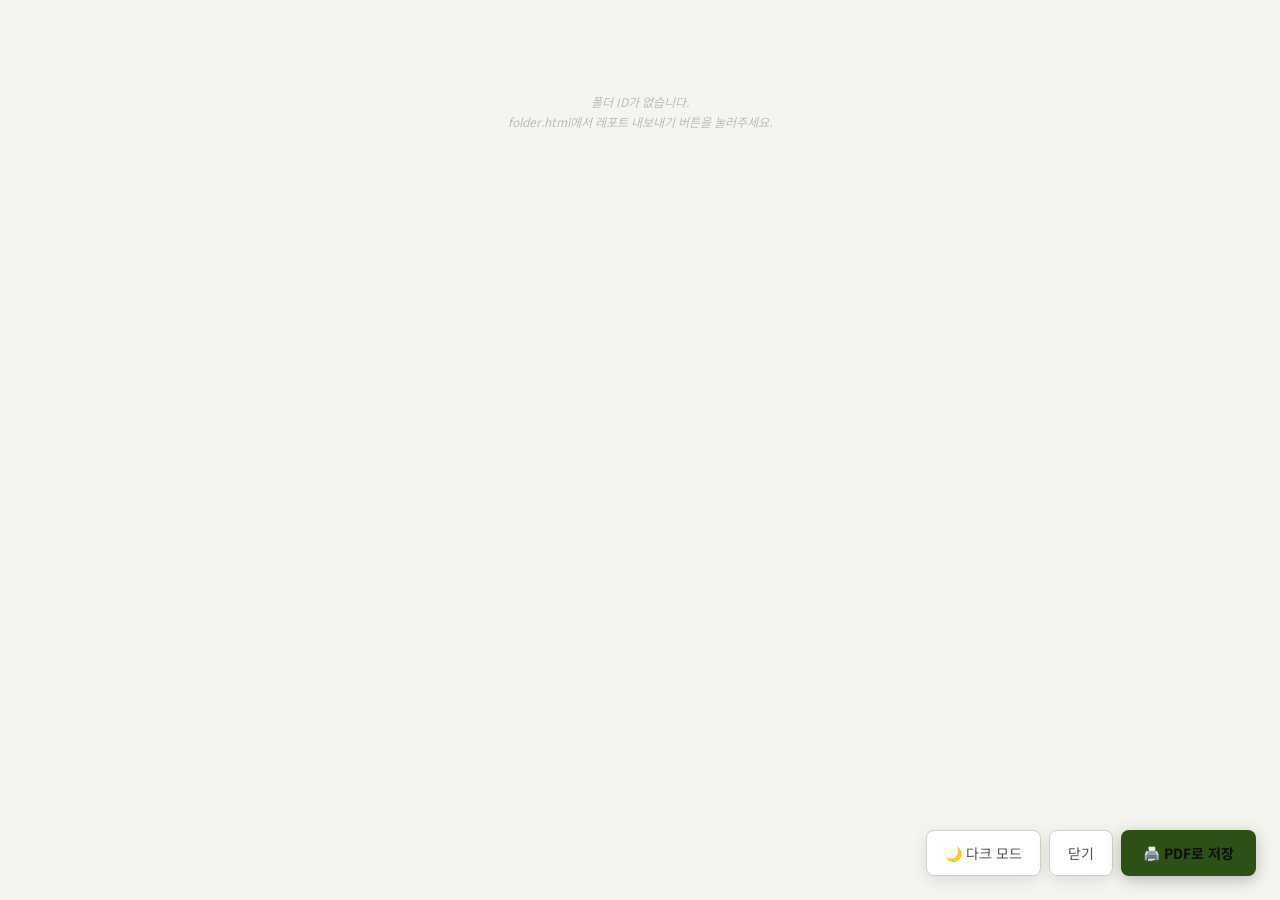
<file: report.html>
<!DOCTYPE html>
<html lang="ko">
<head>
<meta charset="UTF-8" />
<meta name="viewport" content="width=device-width, initial-scale=1.0" />
<title>임장 레포트</title>
<link href="https://fonts.googleapis.com/css2?family=Noto+Sans+KR:wght@300;400;500;700&family=DM+Mono:wght@400;500&display=swap" rel="stylesheet" />
<script src="data.js"></script>
<style>
/* ══════════════════════════════════════
   CSS 변수 — 라이트 테마 (기본)
══════════════════════════════════════ */
:root {
  --body-bg:        #f5f5f0;
  --body-text:      #1a1a1a;
  --page-bg:        #ffffff;
  --page-border:    #e0e0d8;
  --accent:         #2d5016;
  --accent-mid:     #4a7c20;
  --accent-bg:      #f0f7e8;
  --cover-line:     #2d5016;
  --meta-label:     #999999;
  --meta-value:     #333333;
  --meta-divider:   #e8e8e0;
  --text2:          #333333;
  --text3:          #555555;
  --text4:          #888888;
  --text5:          #bbbbbb;
  --card-bg:        #fafaf8;
  --card-border:    #e8e8e0;
  --tbl-hdr-bg:     #f5f5f0;
  --tbl-hdr-bg2:    #f0f0ea;
  --tbl-hdr-bg3:    #f8f8f4;
  --tbl-hdr-text:   #666666;
  --tbl-hdr-text2:  #999999;
  --tbl-hdr-border: #d0d0c8;
  --tbl-row-border: #f0f0e8;
  --apt-main-bg:    #ffffff;
  --apt-gap-bg:     #f5f5f0;
  --img-border:     #e0e0d8;
  --entry-border:   #f0f0e8;
  --close-bg:       #ffffff;
  --close-text:     #555555;
  --close-border:   #d0d0c8;
  --close-hover:    #f5f5f0;
  --footer-text:    #bbbbbb;
  --empty-text:     #bbbbbb;

  /* 등급 색상 */
  --grade-s:        #16a34a;
  --grade-a:        #b45309;
  --grade-b:        #c2410c;
  --grade-c:        #9ca3af;
  --grade-s-bg:     #f0fdf4;
  --grade-a-bg:     #fffbeb;
  --grade-b-bg:     #fff7ed;
  --grade-c-bg:     #f9fafb;
  --grade-none-col: #9ca3af;
  --grade-none-bdr: #d1d5db;
  --grade-none-bg:  #f9fafb;
}

/* ══════════════════════════════════════
   CSS 변수 — 다크 테마
══════════════════════════════════════ */
body.dark {
  --body-bg:        #0f0f11;
  --body-text:      #f0f0f0;
  --page-bg:        #18181c;
  --page-border:    rgba(255,255,255,0.07);
  --accent:         #c8f064;
  --accent-mid:     #a0d040;
  --accent-bg:      rgba(200,240,100,0.08);
  --cover-line:     #c8f064;
  --meta-label:     #5a5a6a;
  --meta-value:     #d0d0d8;
  --meta-divider:   rgba(255,255,255,0.08);
  --text2:          #c8c8d4;
  --text3:          #9a9aaa;
  --text4:          #9a9aaa;
  --text5:          #5a5a6a;
  --card-bg:        #222228;
  --card-border:    rgba(255,255,255,0.07);
  --tbl-hdr-bg:     #2a2a32;
  --tbl-hdr-bg2:    #222228;
  --tbl-hdr-bg3:    #1e1e26;
  --tbl-hdr-text:   #9a9aaa;
  --tbl-hdr-text2:  #5a5a6a;
  --tbl-hdr-border: rgba(255,255,255,0.10);
  --tbl-row-border: rgba(255,255,255,0.05);
  --apt-main-bg:    #1e1e24;
  --apt-gap-bg:     #0f0f11;
  --img-border:     rgba(255,255,255,0.10);
  --entry-border:   rgba(255,255,255,0.06);
  --close-bg:       #222228;
  --close-text:     #9a9aaa;
  --close-border:   rgba(255,255,255,0.13);
  --close-hover:    #2a2a32;
  --footer-text:    #5a5a6a;
  --empty-text:     #5a5a6a;

  /* 등급 색상 */
  --grade-s:        #4ade80;
  --grade-a:        #f0c040;
  --grade-b:        #f5a623;
  --grade-c:        #9a9aaa;
  --grade-s-bg:     rgba(74,222,128,0.10);
  --grade-a-bg:     rgba(240,192,64,0.10);
  --grade-b-bg:     rgba(245,166,35,0.10);
  --grade-c-bg:     rgba(154,154,170,0.08);
  --grade-none-col: #5a5a6a;
  --grade-none-bdr: rgba(255,255,255,0.13);
  --grade-none-bg:  rgba(255,255,255,0.04);
}

/* ══════════════════════════════════════
   기본 레이아웃
══════════════════════════════════════ */
* { box-sizing: border-box; margin: 0; padding: 0; }

body {
  font-family: 'Noto Sans KR', sans-serif;
  background: var(--body-bg);
  color: var(--body-text);
  font-size: 14px;
  line-height: 1.65;
  transition: background 0.25s, color 0.25s;
}

.page-wrap {
  max-width: 820px;
  margin: 32px auto;
  display: flex;
  flex-direction: column;
  gap: 0;
}

/* ── 공통 섹션 블록 ── */
.rpt-page {
  background: var(--page-bg);
  border: 1px solid var(--page-border);
  border-radius: 4px;
  margin-bottom: 16px;
  padding: 48px 52px;
  min-height: 80px;
  transition: background 0.25s, border-color 0.25s;
}

/* ── 표지 ── */
.cover-page {
  min-height: 340px;
  display: flex;
  flex-direction: column;
  justify-content: center;
  border-top: 6px solid var(--cover-line);
}
.cover-tag {
  font-size: 10px;
  font-weight: 600;
  letter-spacing: 0.14em;
  text-transform: uppercase;
  color: var(--accent-mid);
  margin-bottom: 18px;
}
.cover-title {
  font-size: 34px;
  font-weight: 700;
  color: var(--body-text);
  line-height: 1.25;
  margin-bottom: 28px;
}
.cover-meta {
  display: flex;
  flex-direction: column;
  gap: 6px;
  border-top: 1px solid var(--meta-divider);
  padding-top: 22px;
}
.cover-meta-row {
  display: flex;
  gap: 24px;
  font-size: 12px;
}
.cover-meta-label { color: var(--meta-label); min-width: 72px; }
.cover-meta-value { color: var(--meta-value); font-weight: 500; }

/* ── 섹션 헤더 ── */
.sec-header {
  display: flex;
  align-items: center;
  gap: 10px;
  margin-bottom: 24px;
  padding-bottom: 12px;
  border-bottom: 2px solid var(--accent);
}
.sec-num {
  font-size: 10px;
  font-weight: 700;
  letter-spacing: 0.1em;
  color: var(--accent-mid);
  background: var(--accent-bg);
  padding: 3px 8px;
  border-radius: 4px;
}
.sec-title {
  font-size: 16px;
  font-weight: 700;
  color: var(--body-text);
}

/* ── 서브 섹션 헤더 ── */
.subsec-title {
  font-size: 12px;
  font-weight: 700;
  color: var(--accent-mid);
  letter-spacing: 0.06em;
  text-transform: uppercase;
  margin-bottom: 10px;
  margin-top: 24px;
}
.subsec-title:first-of-type { margin-top: 0; }

/* ── 위치&생활권역 ── */
.loc-row {
  display: flex;
  gap: 24px;
  align-items: flex-start;
  flex-wrap: wrap;
}
.loc-photo { flex: 0 0 50%; width: 50%; }
.loc-photo img {
  width: 100%;
  border-radius: 6px;
  border: 1px solid var(--img-border);
  display: block;
  object-fit: contain;
}
.loc-memo {
  flex: 1;
  min-width: 120px;
  font-size: 13px;
  color: var(--text2);
  line-height: 1.8;
  white-space: pre-wrap;
}

/* ── 등급 뱃지 ── */
.grade-s { color: var(--grade-s); }
.grade-a { color: var(--grade-a); }
.grade-b { color: var(--grade-b); }
.grade-c { color: var(--grade-c); }

.grade-badge {
  display: inline-flex;
  align-items: center;
  justify-content: center;
  width: 42px;
  height: 42px;
  border-radius: 6px;
  font-size: 22px;
  font-weight: 700;
  border: 2px solid;
}
.grade-badge.grade-s { border-color: var(--grade-s); background: var(--grade-s-bg); }
.grade-badge.grade-a { border-color: var(--grade-a); background: var(--grade-a-bg); }
.grade-badge.grade-b { border-color: var(--grade-b); background: var(--grade-b-bg); }
.grade-badge.grade-c { border-color: var(--grade-c); background: var(--grade-c-bg); }
.grade-badge.grade-none {
  border-color: var(--grade-none-bdr);
  background: var(--grade-none-bg);
  color: var(--grade-none-col);
  font-size: 14px;
}

/* ── 종합 등급표 ── */
.summary-grade-grid {
  display: grid;
  grid-template-columns: repeat(4, 1fr);
  gap: 12px;
  margin-bottom: 24px;
}
.summary-grade-cell {
  display: flex;
  flex-direction: column;
  align-items: center;
  gap: 8px;
  padding: 16px 8px;
  background: var(--card-bg);
  border: 1px solid var(--card-border);
  border-radius: 8px;
}
.summary-grade-label {
  font-size: 11px;
  font-weight: 600;
  color: var(--text4);
  letter-spacing: 0.05em;
}

/* ── 입지분석 카드 ── */
.analysis-row {
  display: flex;
  gap: 16px;
  margin-bottom: 16px;
  flex-wrap: wrap;
}
.analysis-card {
  background: var(--card-bg);
  border: 1px solid var(--card-border);
  border-radius: 6px;
  padding: 12px 16px;
  flex: 1;
  min-width: 120px;
}
.analysis-card-label {
  font-size: 10px;
  color: var(--text4);
  letter-spacing: 0.08em;
  text-transform: uppercase;
  margin-bottom: 4px;
}
.analysis-card-value {
  font-size: 13px;
  font-weight: 600;
  color: var(--body-text);
  font-family: 'DM Mono', monospace;
}
.subsec-memo {
  font-size: 12px;
  color: var(--text3);
  line-height: 1.8;
  white-space: pre-wrap;
  margin-top: 8px;
}

/* ── 교통표 ── */
.traffic-table {
  width: 100%;
  border-collapse: collapse;
  font-size: 12px;
  margin-top: 8px;
}
.traffic-table th {
  text-align: left;
  padding: 8px 10px;
  background: var(--tbl-hdr-bg);
  border-bottom: 1px solid var(--tbl-hdr-border);
  font-size: 10px;
  font-weight: 600;
  color: var(--tbl-hdr-text);
  letter-spacing: 0.06em;
  text-transform: uppercase;
}
.traffic-table td {
  padding: 8px 10px;
  border-bottom: 1px solid var(--tbl-row-border);
  color: var(--text3);
}
.traffic-table td.dest-name { font-weight: 600; color: var(--body-text); }
.traffic-table td.dest-memo { color: var(--text4); }
.traffic-table tr:last-child td { border-bottom: none; }

/* ── 이미지+메모 행 ── */
.photo-memo-row {
  display: flex;
  gap: 20px;
  align-items: flex-start;
  flex-wrap: wrap;
  margin-bottom: 16px;
}
.pm-photo { flex: 0 0 50%; width: 50%; }
.pm-photo img {
  width: 100%;
  border-radius: 6px;
  border: 1px solid var(--img-border);
  display: block;
  object-fit: contain;
}
.pm-memo {
  flex: 1;
  min-width: 120px;
  font-size: 13px;
  color: var(--text3);
  line-height: 1.8;
  white-space: pre-wrap;
}

/* ── 미니 테이블 ── */
.mini-table {
  width: 100%;
  max-width: 300px;
  border-collapse: collapse;
  font-size: 12px;
  margin-top: 10px;
}
.mini-table th {
  text-align: left;
  padding: 7px 10px;
  background: var(--tbl-hdr-bg);
  border-bottom: 1px solid var(--tbl-hdr-border);
  font-size: 10px;
  font-weight: 600;
  color: var(--tbl-hdr-text);
  letter-spacing: 0.06em;
  text-transform: uppercase;
}
.mini-table td {
  padding: 7px 10px;
  border-bottom: 1px solid var(--tbl-row-border);
  color: var(--text3);
}
.mini-table td:first-child { color: var(--body-text); }
.mini-table tr:last-child td { border-bottom: none; }

/* ── 시세 정리 테이블 ── */
.apt-table-wrap { overflow-x: auto; }
.apt-table {
  width: 100%;
  border-collapse: collapse;
  font-size: 12px;
  min-width: 600px;
}
.apt-table thead th,
.apt-table tr.apt-col-hdr th {
  text-align: left;
  padding: 9px 12px;
  background: var(--tbl-hdr-bg2);
  border-bottom: 2px solid var(--tbl-hdr-border);
  font-size: 10px;
  font-weight: 700;
  color: var(--tbl-hdr-text);
  letter-spacing: 0.06em;
  text-transform: uppercase;
  white-space: nowrap;
}
.apt-table tr.apt-main td {
  padding: 11px 12px;
  background: var(--apt-main-bg);
  border-bottom: 2px solid var(--accent);
  font-weight: 600;
  color: var(--body-text);
  font-size: 13px;
}
.apt-table tr.apt-main td:first-child {
  color: var(--accent);
  font-size: 14px;
  white-space: normal;
  word-break: keep-all;
}
.apt-table tr.apt-sub-hdr th {
  text-align: left;
  padding: 7px 12px;
  background: var(--tbl-hdr-bg3);
  border-bottom: 1px solid var(--tbl-row-border);
  border-top: 1px solid var(--tbl-row-border);
  font-size: 10px;
  font-weight: 600;
  color: var(--tbl-hdr-text2);
  letter-spacing: 0.05em;
  text-transform: uppercase;
}
.apt-table tr.apt-sub td {
  padding: 7px 12px;
  border-bottom: 1px solid var(--tbl-row-border);
  color: var(--text3);
  font-size: 11px;
  vertical-align: middle;
}
.apt-table tr.apt-sub:last-of-type td { border-bottom: none; }
.apt-table tr.apt-gap td { height: 10px; background: var(--apt-gap-bg); border: none; }
.apt-table tr.apt-group-hdr td {
  background: var(--accent-bg);
  color: var(--accent);
  font-weight: 700;
  font-size: 13px;
  padding: 8px 14px;
  border-top: 2px solid var(--accent);
  border-bottom: 1px solid var(--tbl-hdr-border);
  letter-spacing: 0.03em;
}
.sub-note { color: var(--text5); font-size: 10px; }
.mono { font-family: 'DM Mono', monospace; }

/* ── 그래프/임장 항목 ── */
.report-entry {
  display: flex;
  gap: 20px;
  align-items: flex-start;
  flex-wrap: wrap;
  padding: 16px 0;
  border-bottom: 1px solid var(--entry-border);
}
.report-entry:last-child { border-bottom: none; }
.entry-num {
  font-size: 10px;
  font-weight: 600;
  color: var(--accent-mid);
  margin-bottom: 8px;
  letter-spacing: 0.06em;
  text-transform: uppercase;
}
.entry-photo { flex: 0 0 50%; width: 50%; }
.entry-photo img {
  width: 100%;
  border-radius: 6px;
  border: 1px solid var(--img-border);
  display: block;
  object-fit: contain;
}
.entry-memo {
  flex: 1;
  min-width: 120px;
  font-size: 13px;
  color: var(--text2);
  line-height: 1.8;
  white-space: pre-wrap;
}
.entry-memo-empty { color: var(--text5); font-style: italic; }

/* ── 결론 ── */
.conclusion-text {
  font-size: 13px;
  color: var(--body-text);
  line-height: 1.9;
  white-space: pre-wrap;
  background: var(--card-bg);
  border: 1px solid var(--card-border);
  border-radius: 6px;
  padding: 20px 24px;
  min-height: 80px;
}
.conclusion-empty { color: var(--text5); font-style: italic; }

/* ── 하단 워터마크 ── */
.rpt-footer {
  text-align: center;
  font-size: 10px;
  color: var(--footer-text);
  padding: 12px;
  letter-spacing: 0.06em;
}

/* ── 빈 안내 ── */
.empty-notice {
  font-size: 12px;
  color: var(--empty-text);
  font-style: italic;
  padding: 12px 0;
}

/* ── 툴바 (화면 전용) ── */
.print-toolbar {
  position: fixed;
  bottom: 24px;
  right: 24px;
  display: flex;
  gap: 8px;
  z-index: 999;
}
.print-btn {
  background: var(--accent);
  color: #0f0f11;
  border: none;
  border-radius: 8px;
  padding: 12px 22px;
  font-size: 14px;
  font-family: 'Noto Sans KR', sans-serif;
  font-weight: 700;
  cursor: pointer;
  box-shadow: 0 4px 16px rgba(0,0,0,0.25);
  transition: opacity 0.15s;
}
.print-btn:hover { opacity: 0.85; }
.close-btn, .theme-btn {
  background: var(--close-bg);
  color: var(--close-text);
  border: 1px solid var(--close-border);
  border-radius: 8px;
  padding: 12px 18px;
  font-size: 14px;
  font-family: 'Noto Sans KR', sans-serif;
  cursor: pointer;
  box-shadow: 0 4px 16px rgba(0,0,0,0.10);
  transition: background 0.15s;
}
.close-btn:hover, .theme-btn:hover { background: var(--close-hover); }

/* ── @media print — 항상 라이트 테마 강제 ── */
@media print {
  @page {
    size: A4;
    margin: 20mm 18mm 20mm 18mm;
  }

  html, body {
    background: #f5f5f0 !important;
    color: #1a1a1a !important;
    /* 라이트 테마 변수 강제 */
    --body-bg: #f5f5f0 !important;
    --body-text: #1a1a1a !important;
    --page-bg: #ffffff !important;
    --page-border: #e0e0d8 !important;
    --accent: #2d5016 !important;
    --accent-mid: #4a7c20 !important;
    --accent-bg: #f0f7e8 !important;
    --cover-line: #2d5016 !important;
    --meta-label: #999999 !important;
    --meta-value: #333333 !important;
    --meta-divider: #e8e8e0 !important;
    --text2: #333333 !important;
    --text3: #555555 !important;
    --text4: #888888 !important;
    --text5: #bbbbbb !important;
    --card-bg: #fafaf8 !important;
    --card-border: #e8e8e0 !important;
    --tbl-hdr-bg: #f5f5f0 !important;
    --tbl-hdr-bg2: #f0f0ea !important;
    --tbl-hdr-bg3: #f8f8f4 !important;
    --tbl-hdr-text: #666666 !important;
    --tbl-hdr-text2: #999999 !important;
    --tbl-hdr-border: #d0d0c8 !important;
    --tbl-row-border: #f0f0e8 !important;
    --apt-main-bg: #ffffff !important;
    --apt-gap-bg: #f5f5f0 !important;
    --img-border: #e0e0d8 !important;
    --entry-border: #f0f0e8 !important;
    --footer-text: #bbbbbb !important;
    --empty-text: #bbbbbb !important;
    --grade-s: #16a34a !important;
    --grade-a: #b45309 !important;
    --grade-b: #c2410c !important;
    --grade-c: #9ca3af !important;
    --grade-s-bg: #f0fdf4 !important;
    --grade-a-bg: #fffbeb !important;
    --grade-b-bg: #fff7ed !important;
    --grade-c-bg: #f9fafb !important;
    --grade-none-col: #9ca3af !important;
    --grade-none-bdr: #d1d5db !important;
    --grade-none-bg: #f9fafb !important;
  }

  .print-toolbar { display: none !important; }

  .page-wrap { max-width: none; margin: 0; gap: 0; }

  .rpt-page {
    border: none !important;
    border-radius: 0 !important;
    margin-bottom: 0 !important;
    padding: 0 0 24mm 0 !important;
    page-break-after: always;
    break-after: page;
  }
  .rpt-page:last-of-type {
    page-break-after: avoid;
    break-after: avoid;
    padding-bottom: 0 !important;
  }
  .cover-page {
    page-break-after: always;
    break-after: page;
    min-height: auto;
    padding: 60mm 0 0 0 !important;
  }
  .rpt-footer { display: none; }
}
</style>
</head>
<body>

<div class="page-wrap" id="reportRoot">
  <div class="empty-notice" style="padding:60px 20px;text-align:center;">레포트를 불러오는 중...</div>
</div>

<div class="print-toolbar">
  <button class="theme-btn" id="themeToggleBtn" onclick="toggleTheme()">🌙 다크 모드</button>
  <button class="close-btn" onclick="window.close()">닫기</button>
  <button class="print-btn" onclick="window.print()">🖨️ PDF로 저장</button>
</div>

<script>
/* ══ 테마 토글 ══ */
function applyTheme(dark) {
  if (dark) {
    document.body.classList.add('dark');
    document.getElementById('themeToggleBtn').textContent = '☀️ 라이트 모드';
  } else {
    document.body.classList.remove('dark');
    document.getElementById('themeToggleBtn').textContent = '🌙 다크 모드';
  }
}
function toggleTheme() {
  const isDark = !document.body.classList.contains('dark');
  localStorage.setItem('rpt_theme', isDark ? 'dark' : 'light');
  applyTheme(isDark);
}
/* 저장된 테마 복원 */
(function() {
  applyTheme(localStorage.getItem('rpt_theme') === 'dark');
})();

/* ══ 유틸 ══ */
function parsePrice(val) {
  if (!val) return null;
  const n = parseFloat(String(val).replace(/[^0-9.]/g, ''));
  return isNaN(n) || n === 0 ? null : n;
}

function fmtHighPct(latest, high, isAtHigh) {
  if (isAtHigh) return `<span style="color:#16a34a;font-size:11px;font-weight:600;">▲ 고점</span>`;
  if (latest === null || high === null) return '<span style="color:#bbb;">—</span>';
  const pct = (latest - high) / high * 100;
  const sign = pct >= 0 ? '+' : '';
  const arrow = pct >= 0 ? '▲' : '▼';
  const color = pct >= 0 ? '#16a34a' : '#dc2626';
  return `<span style="color:${color};font-size:11px;font-weight:600;">${arrow} ${sign}${pct.toFixed(1)}%</span>`;
}

function gradeClass(g) {
  if (!g) return 'grade-none';
  return 'grade-' + g.toLowerCase();
}
function fmtDate(iso) {
  if (!iso) return '—';
  const d = new Date(iso);
  return `${d.getFullYear()}년 ${d.getMonth()+1}월 ${d.getDate()}일`;
}
function todayStr() {
  const d = new Date();
  return `${d.getFullYear()}년 ${d.getMonth()+1}월 ${d.getDate()}일`;
}
function esc(str) {
  if (!str) return '';
  return String(str)
    .replace(/&/g, '&amp;')
    .replace(/</g, '&lt;')
    .replace(/>/g, '&gt;')
    .replace(/"/g, '&quot;');
}
function shortRegion(full) {
  if (!full) return '—';
  const parts = full.trim().split(/\s+/);
  return parts[parts.length - 1] || full;
}
function getWorkData(folder) {
  const m = folder.memo || {};
  if (!m.work_region || !m.work_district) return null;
  const list = (typeof WORK_DATA !== 'undefined' && WORK_DATA[m.work_region]) || [];
  return list.find(d => d.district === m.work_district) || null;
}
function renderGradeBadge(grade) {
  if (!grade) return `<span class="grade-badge grade-none">—</span>`;
  return `<span class="grade-badge ${gradeClass(grade)}">${esc(grade)}</span>`;
}

/* ══ 표지 ══ */
function renderCover(folder) {
  return `
    <div class="rpt-page cover-page">
      <div class="cover-tag">임장 분석 레포트 · APT TRACKER</div>
      <div class="cover-title">${esc(folder.name)}</div>
      <div class="cover-meta">
        <div class="cover-meta-row">
          <span class="cover-meta-label">레포트 작성일</span>
          <span class="cover-meta-value">${todayStr()}</span>
        </div>
        <div class="cover-meta-row">
          <span class="cover-meta-label">폴더 생성일</span>
          <span class="cover-meta-value">${fmtDate(folder.createdAt)}</span>
        </div>
        <div class="cover-meta-row">
          <span class="cover-meta-label">저장 단지</span>
          <span class="cover-meta-value">${(folder.apartments||[]).length}개</span>
        </div>
      </div>
    </div>`;
}

/* ══ 위치&생활권역 ══ */
function renderLocation(folder) {
  const m = folder.memo || {};
  return `
    <div class="rpt-page">
      <div class="sec-header">
        <span class="sec-num">01</span>
        <span class="sec-title">위치 &amp; 생활권역</span>
      </div>
      <div class="loc-row">
        ${m.loc_photo ? `<div class="loc-photo"><img src="${m.loc_photo}" alt="위치 사진" /></div>` : ''}
        <div class="loc-memo">${m.loc_memo && m.loc_memo.trim() ? esc(m.loc_memo) : '<span class="entry-memo-empty">입력된 내용이 없습니다.</span>'}</div>
      </div>
    </div>`;
}

/* ══ 입지분석 ══ */
function renderAnalysis(folder) {
  const m = folder.memo || {};
  const workData     = getWorkData(folder);
  const workGrade    = workData ? workData.grade : null;
  const trafficGrade = m.traffic_grade || null;
  const schoolGrade  = m.school_grade  || null;
  const envGrade     = m.env_grade     || null;

  /* 종합 */
  const summaryHtml = `
    <div class="summary-grade-grid">
      <div class="summary-grade-cell"><div class="summary-grade-label">직장</div>${renderGradeBadge(workGrade)}</div>
      <div class="summary-grade-cell"><div class="summary-grade-label">교통</div>${renderGradeBadge(trafficGrade)}</div>
      <div class="summary-grade-cell"><div class="summary-grade-label">학군</div>${renderGradeBadge(schoolGrade)}</div>
      <div class="summary-grade-cell"><div class="summary-grade-label">환경</div>${renderGradeBadge(envGrade)}</div>
    </div>`;

  /* 직장 */
  let workHtml = `<div class="subsec-title">1. 직장</div>`;
  if (workData) {
    workHtml += `
      <div class="analysis-row">
        <div class="analysis-card">
          <div class="analysis-card-label">지역</div>
          <div class="analysis-card-value">${esc(m.work_region)} ${esc(m.work_district)}</div>
        </div>
        <div class="analysis-card">
          <div class="analysis-card-label">등급</div>
          <div class="analysis-card-value ${gradeClass(workData.grade)}" style="font-family:'Noto Sans KR',sans-serif;font-size:20px;">${esc(workData.grade)}</div>
        </div>
        <div class="analysis-card">
          <div class="analysis-card-label">종사자 수</div>
          <div class="analysis-card-value">${workData.workers.toLocaleString()}명</div>
        </div>
        <div class="analysis-card">
          <div class="analysis-card-label">사업체 수</div>
          <div class="analysis-card-value">${workData.businesses.toLocaleString()}개</div>
        </div>
      </div>`;
  } else {
    workHtml += `<p class="empty-notice">직장 정보가 입력되지 않았습니다.</p>`;
  }
  if (m.work && m.work.trim()) workHtml += `<div class="subsec-memo">${esc(m.work)}</div>`;

  /* 교통 */
  let trafficHtml = `<div class="subsec-title">2. 교통</div>`;
  if (trafficGrade) {
    trafficHtml += `
      <div class="analysis-row" style="margin-bottom:12px;">
        <div class="analysis-card" style="max-width:130px;">
          <div class="analysis-card-label">교통 등급</div>
          <div class="analysis-card-value ${gradeClass(trafficGrade)}" style="font-family:'Noto Sans KR',sans-serif;font-size:20px;">${esc(trafficGrade)}</div>
        </div>
      </div>`;
  }
  const tcFixed = [
    ['강남역',  m.tc_gangnam_time, m.tc_gangnam_tr, m.tc_gangnam_memo],
    ['시청역',  m.tc_sicho_time,   m.tc_sicho_tr,   m.tc_sicho_memo],
    ['여의도역', m.tc_yeouido_time, m.tc_yeouido_tr, m.tc_yeouido_memo],
  ];
  let customRows = [];
  try { customRows = JSON.parse(m.traffic_custom_rows || '[]'); } catch(e) {}
  const allTc = [...tcFixed, ...customRows.map(r => [r.dest, r.time, r.tr, r.memo])];
  if (allTc.some(r => r[1] || r[2] || r[3])) {
    trafficHtml += `
      <table class="traffic-table">
        <thead><tr><th>목적지</th><th>소요시간</th><th>환승 횟수</th><th>메모</th></tr></thead>
        <tbody>
          ${allTc.map(r => `
            <tr>
              <td class="dest-name">${esc(r[0])}</td>
              <td>${esc(r[1]) || '—'}</td>
              <td>${esc(r[2]) || '—'}</td>
              <td class="dest-memo">${esc(r[3]) || ''}</td>
            </tr>`).join('')}
        </tbody>
      </table>`;
  }
  if (m.traffic && m.traffic.trim()) trafficHtml += `<div class="subsec-memo" style="margin-top:12px;">${esc(m.traffic)}</div>`;

  /* 학군 */
  let schoolHtml = `<div class="subsec-title">3. 학군</div>`;
  if (schoolGrade) {
    schoolHtml += `
      <div class="analysis-row" style="margin-bottom:12px;">
        <div class="analysis-card" style="max-width:130px;">
          <div class="analysis-card-label">학군 등급</div>
          <div class="analysis-card-value ${gradeClass(schoolGrade)}" style="font-family:'Noto Sans KR',sans-serif;font-size:20px;">${esc(schoolGrade)}</div>
        </div>
      </div>`;
  }
  if (m.school_95 || m.school_90 || m.school_85) {
    schoolHtml += `
      <table class="mini-table" style="margin-bottom:12px;">
        <thead><tr><th>구분</th><th>갯수</th></tr></thead>
        <tbody>
          <tr><td>95% 이상</td><td>${esc(m.school_95)||'—'}</td></tr>
          <tr><td>90% 이상</td><td>${esc(m.school_90)||'—'}</td></tr>
          <tr><td>85% 이상</td><td>${esc(m.school_85)||'—'}</td></tr>
        </tbody>
      </table>`;
  }
  if (m.school_photo || m.school_photo_memo) {
    schoolHtml += `
      <div class="photo-memo-row">
        ${m.school_photo ? `<div class="pm-photo"><img src="${m.school_photo}" alt="학군 사진" /></div>` : ''}
        ${m.school_photo_memo ? `<div class="pm-memo">${esc(m.school_photo_memo)}</div>` : ''}
      </div>`;
  }

  /* 환경 */
  let envHtml = `<div class="subsec-title">4. 환경</div>`;
  if (envGrade) {
    envHtml += `
      <div class="analysis-row" style="margin-bottom:12px;">
        <div class="analysis-card" style="max-width:130px;">
          <div class="analysis-card-label">환경 등급</div>
          <div class="analysis-card-value ${gradeClass(envGrade)}" style="font-family:'Noto Sans KR',sans-serif;font-size:20px;">${esc(envGrade)}</div>
        </div>
      </div>`;
  }
  if (m.env_dept || m.env_mart || m.env_hospital) {
    envHtml += `
      <table class="mini-table" style="margin-bottom:12px;">
        <thead><tr><th>구분</th><th>갯수</th></tr></thead>
        <tbody>
          <tr><td>백화점</td><td>${esc(m.env_dept)||'—'}</td></tr>
          <tr><td>마트</td><td>${esc(m.env_mart)||'—'}</td></tr>
          <tr><td>종합병원</td><td>${esc(m.env_hospital)||'—'}</td></tr>
        </tbody>
      </table>`;
  }
  if (m.env_photo || m.env_photo_memo) {
    envHtml += `
      <div class="photo-memo-row">
        ${m.env_photo ? `<div class="pm-photo"><img src="${m.env_photo}" alt="환경 사진" /></div>` : ''}
        ${m.env_photo_memo ? `<div class="pm-memo">${esc(m.env_photo_memo)}</div>` : ''}
      </div>`;
  }

  return `
    <div class="rpt-page">
      <div class="sec-header">
        <span class="sec-num">02</span>
        <span class="sec-title">입지분석</span>
      </div>
      ${summaryHtml}${workHtml}${trafficHtml}${schoolHtml}${envHtml}
    </div>`;
}

/* ══ 시세 정리 ══ */
function renderSpreadsheet(folder) {
  const apts = folder.apartments || [];
  const groups = folder.groups || [];
  let rows = '';
  // 저장된 타입 필터 로드
  let savedFilters = {};
  try {
    const raw = (folder.memo || {}).typeFilters;
    if (raw) savedFilters = JSON.parse(raw);
  } catch(e) {}

  function renderAptRows(apt) {
    const m = apt.manual || {};
    const allAreaStats = apt.areaStats || [];
    const filterSet = savedFilters[apt.id] ? new Set(savedFilters[apt.id]) : null;
    const areaStats = filterSet
      ? allAreaStats.filter(s => filterSet.has(String(s.area)))
      : allAreaStats;
    const buildInfo = apt.buildYear ? `<span style="font-size:11px;">${apt.buildYear}년<br><span style="color:var(--body-text2);font-weight:400;">(${new Date().getFullYear() - apt.buildYear}년차)</span></span>` : '—';
    let r = '';
    r += `<tr class="apt-gap"><td colspan="9"></td></tr>`;
    r += `
      <tr class="apt-main">
        <td>${esc(apt.name)}</td>
        <td style="white-space:nowrap;">${esc(shortRegion(apt.regionName))}</td>
        <td>${buildInfo}</td>
        <td>${esc(m.totalUnits||'')||'—'}</td>
        <td>${esc(m.corridorType||'')||'—'}</td>
        <td>${esc(m.parking||'')||'—'}</td>
        <td>${esc(m.farRatio||'')||'—'}</td>
        <td style="white-space:normal;word-break:keep-all;font-size:11px;font-weight:400;">${esc(m.stationDist||'')||'—'}</td>
        <td>${(apt.trades||[]).length}건</td>
      </tr>
      <tr class="apt-sub-hdr">
        <th style="padding-left:20px;width:70px;">└ 타입</th>
        <th style="width:52px;white-space:nowrap;">전용면적</th><th style="width:52px;white-space:nowrap;">세대수</th>
        <th style="width:110px;white-space:nowrap;">최근 거래가</th><th style="width:110px;white-space:nowrap;">3년 최고가</th><th style="white-space:nowrap;width:100px;">고점대비</th>
        <th style="width:52px;white-space:nowrap;">방</th><th style="width:52px;white-space:nowrap;">화장실</th>
        <th></th>
      </tr>`;
    areaStats.forEach(s => {
      const saved = (m.areas||{})[s.area] || {};
      const pyeong = Math.round(s.area / 3.3);
      let latestPrice = '—', latestDate = '';
      if (s.latestPrice && s.latestPrice !== '-') {
        latestPrice = s.latestPrice + '억';
        latestDate = s.latestDate || '';
      } else if (!s.latestPrice) {
        const ts = (apt.trades||[]).filter(t => Math.round(t.area) === s.area);
        if (ts.length) {
          const latest = [...ts].sort((a,b) => b.date.localeCompare(a.date))[0];
          latestPrice = (latest.price/10000).toFixed(2) + '억';
          latestDate = latest.date;
        }
      }
      const highPrice = s.highPrice ? s.highPrice + '억' : '—';
      const highNote  = s.isAtHigh ? '▲ 고점' : (s.highDate || '');
      r += `
        <tr class="apt-sub">
          <td style="padding-left:20px;white-space:nowrap;">${s.area}㎡<br><span class="sub-note">${pyeong}평</span></td>
          <td>${esc(saved.supply||'')||'—'}</td>
          <td>${esc(saved.units||'')||'—'}</td>
          <td class="mono">${latestPrice}${latestDate ? `<br><span class="sub-note">(${latestDate})</span>` : ''}</td>
          <td class="mono">${highPrice}${highNote ? `<br><span class="sub-note">${highNote}</span>` : ''}</td>
          <td class="mono">${fmtHighPct(parsePrice(s.latestPrice), parsePrice(s.highPrice), s.isAtHigh)}</td>
          <td>${esc(saved.rooms||'')||'—'}</td>
          <td>${esc(saved.bathrooms||'')||'—'}</td>
        </tr>`;
    });
    // 수동 추가 타입 행
    const filteredCustomAreas = filterSet
      ? (m.customAreas || []).filter(k => filterSet.has(k))
      : (m.customAreas || []);
    filteredCustomAreas.forEach(areaKey => {
      const saved = (m.areas||{})[areaKey] || {};
      const num = parseFloat(areaKey);
      const pyeong = !isNaN(num) && num > 0 ? Math.round(num / 3.3) : null;
      const latestPrice = esc(saved.manualLatestPrice || '') || '—';
      const highPrice   = esc(saved.manualHighPrice   || '') || '—';
      r += `
        <tr class="apt-sub">
          <td style="padding-left:20px;white-space:nowrap;">${esc(parseFloat(areaKey)||areaKey)}㎡${pyeong !== null ? `<br><span class="sub-note">${pyeong}평</span>` : ''}<br><span style="color:#4a7c20;font-size:10px;">수동</span></td>
          <td>${esc(saved.supply||'')||'—'}</td>
          <td>${esc(saved.units||'')||'—'}</td>
          <td class="mono">${latestPrice}</td>
          <td class="mono">${highPrice}</td>
          <td class="mono">${fmtHighPct(parsePrice(saved.manualLatestPrice), parsePrice(saved.manualHighPrice), false)}</td>
          <td>${esc(saved.rooms||'')||'—'}</td>
          <td>${esc(saved.bathrooms||'')||'—'}</td>
        </tr>`;
    });
    if (m.notes) {
      r += `<tr class="apt-notes"><td colspan="9" style="padding:6px 14px 10px 20px;font-size:11px;color:var(--body-text2);border-bottom:none;background:var(--apt-main-bg);">📝 ${esc(m.notes)}</td></tr>`;
    }
    return r;
  }

  const colHeaderRow = `<tr class="apt-col-hdr">
    <th style="width:110px;">아파트명</th><th>지역</th><th style="width:90px;">건축연도</th>
    <th>전체세대수</th><th>복도형식</th><th style="width:70px;">세대당 주차</th>
    <th style="width:70px;">용적률</th><th style="width:120px;">역 거리</th>
    <th>거래건수 (12개월)</th>
  </tr>`;

  if (!apts.length) {
    rows = `<tr><td colspan="9" style="text-align:center;padding:24px;" class="empty-notice">저장된 아파트가 없습니다.</td></tr>`;
  } else if (!groups.length) {
    rows += colHeaderRow;
    apts.forEach(apt => { rows += renderAptRows(apt); });
  } else {
    const aptsByGroup = {};
    const ungrouped = [];
    apts.forEach(apt => {
      if (apt.groupId) {
        if (!aptsByGroup[apt.groupId]) aptsByGroup[apt.groupId] = [];
        aptsByGroup[apt.groupId].push(apt);
      } else {
        ungrouped.push(apt);
      }
    });
    groups.forEach(group => {
      const groupApts = aptsByGroup[group.id] || [];
      if (!groupApts.length) return;
      rows += `<tr class="apt-group-hdr"><td colspan="9">📍 ${esc(group.name)}</td></tr>`;
      rows += colHeaderRow;
      groupApts.forEach(apt => { rows += renderAptRows(apt); });
    });
    if (ungrouped.length) {
      rows += `<tr class="apt-group-hdr"><td colspan="9">미배정</td></tr>`;
      rows += colHeaderRow;
      ungrouped.forEach(apt => { rows += renderAptRows(apt); });
    }
  }

  return `
    <div class="rpt-page">
      <div class="sec-header">
        <span class="sec-num">03</span>
        <span class="sec-title">시세 정리</span>
      </div>
      <div class="apt-table-wrap">
        <table class="apt-table">
          <tbody>${rows}</tbody>
        </table>
      </div>
    </div>`;
}

/* ══ 시세 그래프 ══ */
function renderGraphs(folder) {
  const graphs = folder.graphs || [];
  const content = !graphs.length
    ? `<p class="empty-notice">저장된 시세 그래프가 없습니다.</p>`
    : graphs.map((g, i) => `
        <div class="report-entry">
          <div style="flex:1;min-width:0;">
            <div class="entry-num">항목 ${i+1}</div>
            <div style="display:flex;gap:20px;flex-wrap:wrap;align-items:flex-start;">
              ${g.data ? `<div class="entry-photo"><img src="${g.data}" alt="시세 그래프 ${i+1}" /></div>` : ''}
              <div class="entry-memo">${g.report && g.report.trim() ? esc(g.report) : '<span class="entry-memo-empty">메모 없음</span>'}</div>
            </div>
          </div>
        </div>`).join('');
  return `
    <div class="rpt-page">
      <div class="sec-header">
        <span class="sec-num">04</span>
        <span class="sec-title">시세 그래프</span>
      </div>
      ${content}
    </div>`;
}

/* ══ 임장 보고서 ══ */
function renderPhotos(folder) {
  const photos = folder.photos || [];
  const content = !photos.length
    ? `<p class="empty-notice">저장된 임장 보고서가 없습니다.</p>`
    : photos.map((p, i) => `
        <div class="report-entry">
          <div style="flex:1;min-width:0;">
            <div class="entry-num">항목 ${i+1}${p.addedAt ? ' · ' + fmtDate(p.addedAt) : ''}</div>
            <div style="display:flex;gap:20px;flex-wrap:wrap;align-items:flex-start;">
              ${p.data ? `<div class="entry-photo"><img src="${p.data}" alt="임장 사진 ${i+1}" /></div>` : ''}
              <div class="entry-memo">${p.report && p.report.trim() ? esc(p.report) : '<span class="entry-memo-empty">메모 없음</span>'}</div>
            </div>
          </div>
        </div>`).join('');
  return `
    <div class="rpt-page">
      <div class="sec-header">
        <span class="sec-num">05</span>
        <span class="sec-title">임장 보고서</span>
      </div>
      ${content}
    </div>`;
}

/* ══ 결론 ══ */
function renderConclusion(folder) {
  const text = (folder.memo || {}).conclusion || '';
  return `
    <div class="rpt-page">
      <div class="sec-header">
        <span class="sec-num">06</span>
        <span class="sec-title">결론</span>
      </div>
      <div class="conclusion-text${!text.trim() ? ' conclusion-empty' : ''}">${text.trim() ? esc(text) : '결론이 입력되지 않았습니다.'}</div>
    </div>`;
}

/* ══ 초기화 ══ */
function renderReport(folder) {
  document.getElementById('reportRoot').innerHTML = [
    renderCover(folder),
    renderLocation(folder),
    renderAnalysis(folder),
    renderSpreadsheet(folder),
    renderGraphs(folder),
    renderPhotos(folder),
    renderConclusion(folder),
    `<div class="rpt-footer">APT TRACKER · 레포트 작성일 ${todayStr()}</div>`
  ].join('');
  document.title = `임장 레포트 — ${folder.name} (${todayStr()})`;
}

(async function() {
  const params = new URLSearchParams(location.search);
  const folderId = params.get('id');
  if (!folderId) {
    document.getElementById('reportRoot').innerHTML = '<div style="padding:60px 20px;text-align:center;" class="empty-notice">폴더 ID가 없습니다.<br>folder.html에서 레포트 내보내기 버튼을 눌러주세요.</div>';
    return;
  }
  const folder = getFolder(folderId);
  if (!folder) {
    document.getElementById('reportRoot').innerHTML = '<div style="padding:60px 20px;text-align:center;" class="empty-notice">폴더를 찾을 수 없습니다.</div>';
    return;
  }
  // 사진·그래프·입지분석 이미지를 IndexedDB에서 로드 후 렌더
  // (localStorage 캐시 객체를 건드리지 않도록 사본에만 채움)
  const [photos, graphs, loc, school, env] = await Promise.all([
    loadPhotosForFolder(folderId),
    loadGraphsForFolder(folderId),
    loadMemoPhoto(folderId, 'loc'),
    loadMemoPhoto(folderId, 'school'),
    loadMemoPhoto(folderId, 'env')
  ]);
  const memo = { ...(folder.memo || {}), loc_photo: loc, school_photo: school, env_photo: env };
  renderReport({ ...folder, photos, graphs, memo });
})();
</script>

</body>
</html>
</file>
<file: style.css>
:root {
  /* ── 다크 테마 (기본) ── */
  --bg: #0f0f11;
  --surface: #18181c;
  --surface2: #222228;
  --surface3: #2a2a32;
  --border: rgba(255,255,255,0.07);
  --border2: rgba(255,255,255,0.13);
  --text: #f0f0f0;
  --text2: #9a9aaa;
  --text3: #5a5a6a;
  --accent: #c8f064;
  --accent2: #a0d040;
  --accent-dim: rgba(200,240,100,0.08);
  --c1: #5b8fff;
  --c2: #2ecf96;
  --c3: #ff6b4a;
  --c4: #ffb94a;
  --c5: #b87fff;
  --danger: #ff6b6b;
  --danger-dim: rgba(255,107,107,0.1);
  --radius: 10px;
  --radius-lg: 16px;
  /* 하드코딩 대체 변수 */
  --header-bg: rgba(15,15,17,0.92);
  --btn-primary-text: #0f0f11;
  --option-bg: #222228;
}

/* ── 라이트 테마 ── */
body.light {
  --bg: #f5f5f0;
  --surface: #ffffff;
  --surface2: #f0f0ea;
  --surface3: #e8e8e2;
  --border: rgba(0,0,0,0.08);
  --border2: rgba(0,0,0,0.14);
  --text: #1a1a1a;
  --text2: #555566;
  --text3: #999aaa;
  --accent: #3d6b1e;
  --accent2: #2d5016;
  --accent-dim: rgba(61,107,30,0.09);
  --danger: #dc2626;
  --danger-dim: rgba(220,38,38,0.08);
  --header-bg: rgba(245,245,240,0.92);
  --btn-primary-text: #ffffff;
  --option-bg: #f5f5f0;
}

* { box-sizing: border-box; margin: 0; padding: 0; }

body {
  font-family: 'Noto Sans KR', sans-serif;
  background: var(--bg);
  color: var(--text);
  min-height: 100vh;
  font-size: 14px;
  line-height: 1.6;
}

/* Header */
header {
  border-bottom: 1px solid var(--border);
  padding: 0 2rem;
  display: flex;
  align-items: center;
  justify-content: space-between;
  height: 56px;
  position: sticky;
  top: 0;
  background: var(--header-bg);
  backdrop-filter: blur(12px);
  z-index: 100;
}
.logo {
  font-family: 'DM Mono', monospace;
  font-size: 13px;
  font-weight: 500;
  color: var(--accent);
  letter-spacing: 0.04em;
  text-decoration: none;
}
.nav-links { display: flex; gap: 6px; }
.nav-link {
  padding: 6px 14px;
  border-radius: var(--radius);
  font-size: 13px;
  color: var(--text2);
  text-decoration: none;
  border: 1px solid transparent;
  transition: all 0.15s;
}
.nav-link:hover { color: var(--text); background: var(--surface2); }
.nav-link.active { color: var(--accent); border-color: var(--border2); background: var(--accent-dim); }
.theme-toggle {
  padding: 5px 11px;
  border-radius: var(--radius);
  font-size: 12px;
  color: var(--text3);
  background: transparent;
  border: 1px solid var(--border2);
  cursor: pointer;
  font-family: 'Noto Sans KR', sans-serif;
  transition: all 0.15s;
  white-space: nowrap;
}
.theme-toggle:hover { color: var(--text); border-color: var(--accent); }

/* Layout */
.app { display: flex; min-height: calc(100vh - 56px); }
.sidebar {
  width: 280px;
  flex-shrink: 0;
  border-right: 1px solid var(--border);
  padding: 1.5rem;
  display: flex;
  flex-direction: column;
  gap: 1.25rem;
  height: calc(100vh - 56px);
  overflow-y: auto;
  position: sticky;
  top: 56px;
}
.main { flex: 1; overflow-y: auto; padding: 2rem; display: flex; flex-direction: column; gap: 1.5rem; }

/* Form elements */
select, input[type="text"], input[type="number"], textarea {
  width: 100%;
  background: var(--surface);
  border: 1px solid var(--border2);
  border-radius: var(--radius);
  color: var(--text);
  padding: 9px 12px;
  font-size: 13px;
  font-family: 'Noto Sans KR', sans-serif;
  outline: none;
  transition: border-color 0.15s;
}
select {
  appearance: none;
  background-image: url("data:image/svg+xml,%3Csvg xmlns='http://www.w3.org/2000/svg' width='12' height='12' viewBox='0 0 12 12'%3E%3Cpath fill='%235a5a6a' d='M6 8L1 3h10z'/%3E%3C/svg%3E");
  background-repeat: no-repeat;
  background-position: right 12px center;
  background-color: var(--surface);
  cursor: pointer;
}
select option { background: var(--option-bg); color: var(--text); }
select:focus, input:focus, textarea:focus { border-color: var(--accent); }
input::placeholder, textarea::placeholder { color: var(--text3); }
textarea { resize: vertical; min-height: 80px; }

/* Buttons */
.btn {
  display: inline-flex;
  align-items: center;
  gap: 6px;
  padding: 8px 16px;
  border-radius: var(--radius);
  font-size: 13px;
  font-family: 'Noto Sans KR', sans-serif;
  font-weight: 500;
  cursor: pointer;
  border: 1px solid var(--border2);
  background: var(--surface);
  color: var(--text2);
  transition: all 0.15s;
  white-space: nowrap;
}
.btn:hover { background: var(--surface2); color: var(--text); }
.btn-primary { background: var(--accent); color: var(--btn-primary-text); border-color: var(--accent); font-weight: 700; }
.btn-primary:hover { background: var(--accent2); border-color: var(--accent2); color: var(--btn-primary-text); }
.btn-danger { color: var(--danger); border-color: rgba(255,107,107,0.3); }
.btn-danger:hover { background: var(--danger-dim); }
.btn:disabled { opacity: 0.4; cursor: not-allowed; }
.btn-sm { padding: 5px 10px; font-size: 12px; }
.btn-icon { padding: 6px 8px; }

/* Cards */
.card {
  background: var(--surface);
  border: 1px solid var(--border);
  border-radius: var(--radius-lg);
  padding: 1.25rem 1.5rem;
}
.card-title {
  font-size: 12px;
  font-weight: 700;
  letter-spacing: 0;
  color: var(--text2);
  text-transform: none;
  margin-bottom: 1rem;
}
.card-header {
  display: flex;
  align-items: center;
  justify-content: space-between;
  margin-bottom: 1rem;
}

/* Sidebar items */
.sidebar-label {
  font-size: 10px;
  font-weight: 500;
  letter-spacing: 0.1em;
  color: var(--text3);
  text-transform: uppercase;
  margin-bottom: 8px;
}
.search-box { display: flex; gap: 6px; }
.search-box input { flex: 1; }

/* Status */
.status-msg {
  font-size: 12px;
  padding: 8px 10px;
  border-radius: var(--radius);
  margin-top: 6px;
  text-align: center;
}
.status-msg.loading { color: var(--accent); background: var(--accent-dim); }
.status-msg.error { color: var(--danger); background: var(--danger-dim); }
.status-msg.success { color: #2ecf96; background: rgba(46,207,150,0.08); }

/* Apt tabs */
.apt-tabs { display: flex; gap: 6px; flex-wrap: wrap; }
.apt-tab {
  display: flex; align-items: center; gap: 6px;
  padding: 6px 12px; border-radius: var(--radius);
  border: 1px solid var(--border); font-size: 13px;
  cursor: pointer; background: var(--surface); color: var(--text);
  transition: all 0.15s;
}
.apt-tab:hover { border-color: var(--border2); }
.apt-tab.active { border-color: var(--accent); background: var(--accent-dim); }
.apt-tab .dot { width: 8px; height: 8px; border-radius: 50%; flex-shrink: 0; }
.apt-tab .remove { font-size: 11px; color: var(--text3); cursor: pointer; margin-left: 2px; }
.apt-tab .remove:hover { color: var(--danger); }

/* Apt list in sidebar */
.apt-list { display: flex; flex-direction: column; gap: 6px; }
.apt-item {
  background: var(--surface); border: 1px solid var(--border);
  border-radius: var(--radius); padding: 10px 12px;
  cursor: pointer; transition: all 0.15s;
  display: flex; align-items: center; gap: 10px;
}
.apt-item:hover { border-color: var(--border2); background: var(--surface2); }
.apt-item.active { border-color: var(--accent); background: var(--accent-dim); }
.apt-item-name { flex: 1; font-size: 13px; font-weight: 500; white-space: nowrap; overflow: hidden; text-overflow: ellipsis; }
.apt-item-sub { font-size: 11px; color: var(--text3); }
.apt-remove { font-size: 11px; color: var(--text3); cursor: pointer; padding: 2px 4px; border-radius: 4px; flex-shrink: 0; }
.apt-remove:hover { color: var(--danger); background: var(--danger-dim); }

/* Info grid */
.info-grid { display: grid; grid-template-columns: repeat(auto-fit, minmax(130px, 1fr)); gap: 10px; }
.info-cell { background: var(--surface2); border-radius: var(--radius); padding: 12px 14px; }
.info-cell-label { font-size: 10px; color: var(--text3); margin-bottom: 4px; letter-spacing: 0.05em; }
.info-cell-value { font-size: 15px; font-weight: 500; }
.mono { font-family: 'DM Mono', monospace; font-size: 13px !important; }

/* Chart */
.chart-wrap { position: relative; width: 100%; height: 300px; }
.area-pills { display: flex; gap: 6px; flex-wrap: wrap; }
.pill {
  padding: 4px 12px; border-radius: 999px;
  border: 1px solid var(--border2); font-size: 12px;
  color: var(--text2); cursor: pointer; transition: all 0.15s;
  background: transparent; font-family: 'Noto Sans KR', sans-serif;
}
.pill:hover { border-color: var(--accent); color: var(--accent); }
.pill.active { background: var(--accent); border-color: var(--accent); color: var(--btn-primary-text); font-weight: 700; }
.legend { display: flex; flex-wrap: wrap; gap: 14px; margin-bottom: 12px; }
.legend-item { display: flex; align-items: center; gap: 6px; font-size: 12px; color: var(--text2); }
.legend-dot { width: 8px; height: 8px; border-radius: 50%; flex-shrink: 0; }

/* Trade table */
.trade-table { width: 100%; border-collapse: collapse; font-size: 13px; }
.trade-table th {
  text-align: left; font-size: 10px; font-weight: 500;
  color: var(--text3); letter-spacing: 0.07em; text-transform: uppercase;
  padding: 8px 12px; border-bottom: 1px solid var(--border);
}
.trade-table td { padding: 10px 12px; border-bottom: 1px solid var(--border); color: var(--text2); }
.trade-table tr:last-child td { border-bottom: none; }
.trade-table tr:hover td { background: var(--surface2); }

/* Empty state */
.empty-state {
  flex: 1; display: flex; flex-direction: column;
  align-items: center; justify-content: center;
  gap: 12px; color: var(--text3); min-height: 400px; text-align: center;
}
.empty-icon { font-size: 40px; opacity: 0.3; }
.empty-state h2 { font-size: 18px; font-weight: 500; color: var(--text2); }
.empty-state p { font-size: 13px; max-width: 280px; }

/* Scrollbar */
::-webkit-scrollbar { width: 4px; height: 4px; }
::-webkit-scrollbar-track { background: transparent; }
::-webkit-scrollbar-thumb { background: var(--border2); border-radius: 2px; }

/* Responsive */
@media (max-width: 700px) {
  .app { flex-direction: column; }
  .sidebar { width: 100%; height: auto; position: static; }
  .main { padding: 1rem; }
  header { padding: 0 1rem; }
}
</file>
